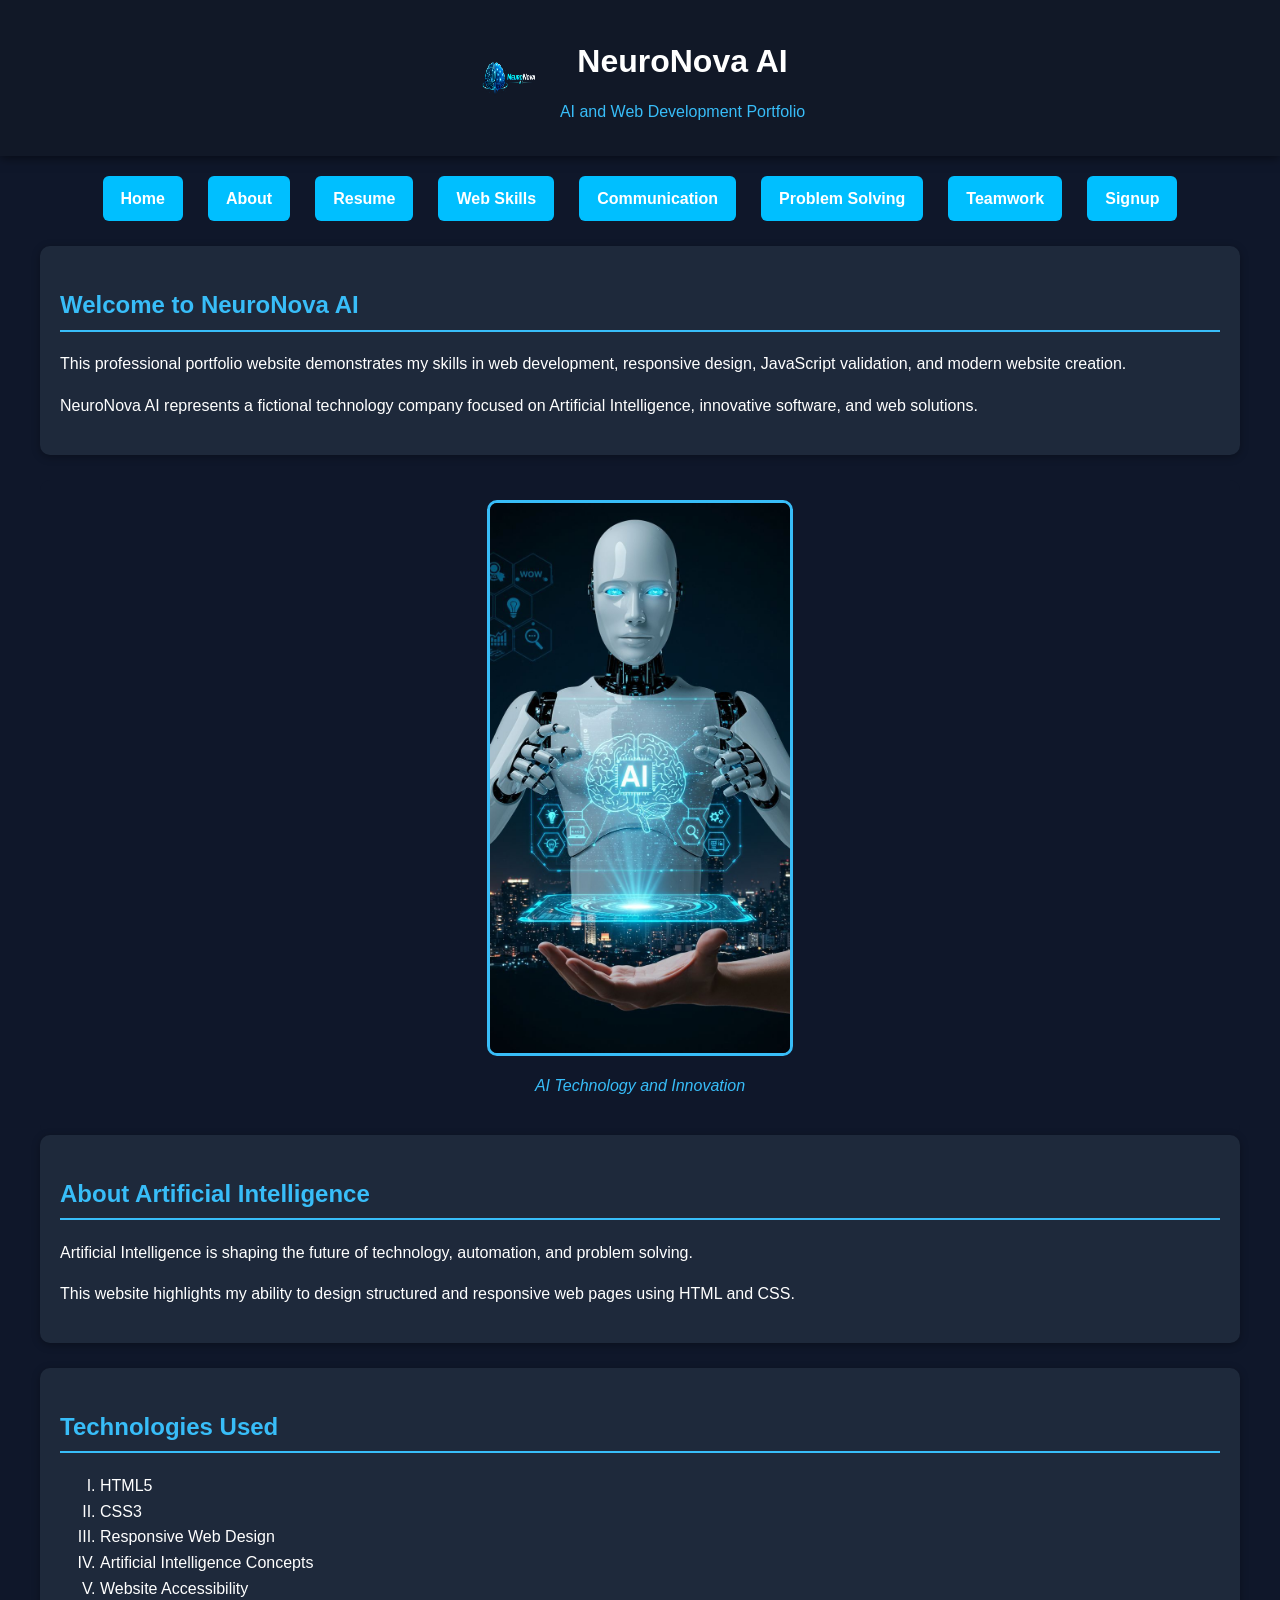
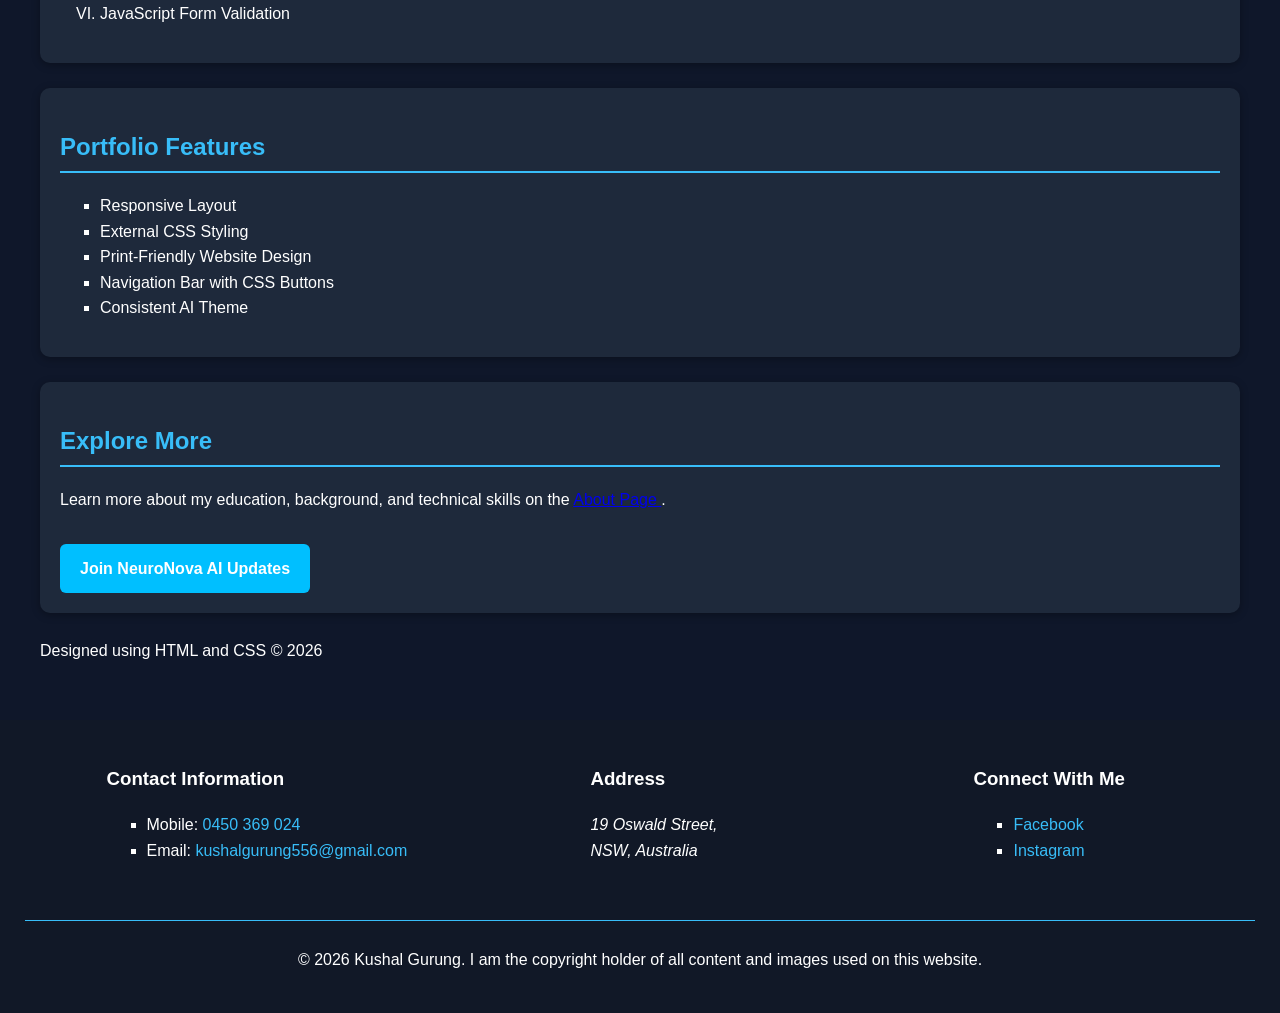
<file: index.html>
<!DOCTYPE html>
<html lang="en">

<head>


    <!-- Home Page -->
  

    <!-- Character Encoding -->
    <meta charset="UTF-8">

    <!-- Responsive Website -->
    <meta name="viewport" content="width=device-width, initial-scale=1.0">

    <!-- Website Title -->
    <title>NeuroNova AI | Home</title>

    <!-- Website Description -->
    <meta name="description"
        content="NeuroNova AI portfolio website developed by Kushal Gurung using HTML and CSS.">

    <!-- External CSS File -->
    <link rel="stylesheet" href="./css/styles.css">

    <!-- Website Logo / Favicon -->
    <link rel="icon" type="image/png" href="./img/logo.png">

</head>

<body>

    <!-- Header Section -->

    <header>

        <!-- Website Logo -->
        <div class="logo-container">

            <img src="./img/logo.png"
                alt="NeuroNova AI Logo"
                class="logo">

            <div class="header-text">

                <h1>NeuroNova AI</h1>

                <p class="tagline">
                    AI and Web Development Portfolio
                </p>

            </div>

        </div>

    </header>

    <!-- Navigation Menu -->

    <nav>

        <ul>

            <li>
                <a href="./index.html">Home</a>
            </li>

            <li>
                <a href="./kgurung_A4_about.html">About</a>
            </li>

            <li>
                <a href="./kgurung_A4_resume.html">Resume</a>
            </li>

            <li>
                <a href="./kgurung_A4_web_skills.html">Web Skills</a>
            </li>

            <li> 
                <a href="./communication.html"> Communication </a>
             </li> 
            <li> 
                <a href="./problem_solving.html"> Problem Solving </a> 
            </li> 
            <li> 
                <a href="./teamwork.html"> Teamwork </a> 
            </li>
            
            <li>
                <a href="./sign_up.html">
                    Signup
                </a>
            </li>



        </ul>

    </nav>

    <!-- Main Content -->

    <main>

        <!-- Welcome Section -->
        <section>

            <h2>Welcome to NeuroNova AI</h2>

                <p>

                    This professional portfolio website demonstrates
                    my skills in web development, responsive design,
                    JavaScript validation, and modern website creation.

                </p>

                <p>

                    NeuroNova AI represents a fictional technology company
                    focused on Artificial Intelligence, innovative software,
                    and web solutions.

                </p>



        </section>

        <!-- Image Section -->
        <div class="slide">

            <img src="./img/home_page_image.jpg"
                alt="Artificial Intelligence Technology"
                class="main-image">

            <p class="caption">
                AI Technology and Innovation
            </p>

        </div>

        <!-- AI Description Section -->
        <section>

            <h2>About Artificial Intelligence</h2>

            <p>
                Artificial Intelligence is shaping the future
                of technology, automation, and problem solving.
            </p>

            <p>
                This website highlights my ability to design
                structured and responsive web pages using HTML and CSS.
            </p>

        </section>

        <!-- Technologies Section -->
        <section>

            <h2>Technologies Used</h2>

            <ol>

                <li>HTML5</li>

                <li>CSS3</li>

                <li>Responsive Web Design</li>

                <li>Artificial Intelligence Concepts</li>

                <li>Website Accessibility</li>
               
                <li>JavaScript Form Validation</li>



            </ol>

        </section>

        <!-- Portfolio Features -->
        <section>

            <h2>Portfolio Features</h2>

            <ul>

                <li>Responsive Layout</li>

                <li>External CSS Styling</li>

                <li>Print-Friendly Website Design</li>

                <li>Navigation Bar with CSS Buttons</li>

                <li>Consistent AI Theme</li>

            </ul>

        </section>

        <!-- Internal Link Section -->
        <section>

            <h2>Explore More</h2>

            <p>
                Learn more about my education, background,
                and technical skills on the
                <a href="./kgurung_A4_about.html">
                    About Page
                </a>.
            </p>
           
            <a href="./sign_up.html"
                class="btn">

                Join NeuroNova AI Updates

            </a>



        </section>

        <!-- Copyright Notice -->
        <div>

            <p>
                Designed using HTML and CSS &copy; 2026
            </p>

        </div>

    </main>

    <!-- Footer Section  -->

    <footer>

        <!-- Contact Information -->
        <div class="footer-section">

            <h3>Contact Information</h3>

            <ul>

                <li>
                    Mobile:
                    <a href="tel:0450369024">
                        0450 369 024
                    </a>
                </li>

                <li>
                    Email:
                    <a href="mailto:kushalgurung556@gmail.com">
                        kushalgurung556@gmail.com
                    </a>
                </li>

            </ul>

        </div>

        <!-- Address Information -->
        <div class="footer-section">

            <h3>Address</h3>

            <address>

                19 Oswald Street,<br>
                NSW, Australia

            </address>

        </div>

        <!-- Social Media Links -->
        <div class="footer-section">

            <h3>Connect With Me</h3>

            <ul>

                <li>
                    <a href="https://www.facebook.com/"
                        target="_blank">
                        Facebook
                    </a>
                </li>

                <li>
                    <a href="https://www.instagram.com/"
                        target="_blank">
                        Instagram
                    </a>
                </li>

            </ul>

        </div>

        <!-- Copyright Statement -->
        <div class="copyright">

            <p>
                &copy; 2026 Kushal Gurung.
                I am the copyright holder of all content
                and images used on this website.
            </p>

        </div>

    </footer>

</body>

</html>
</file>
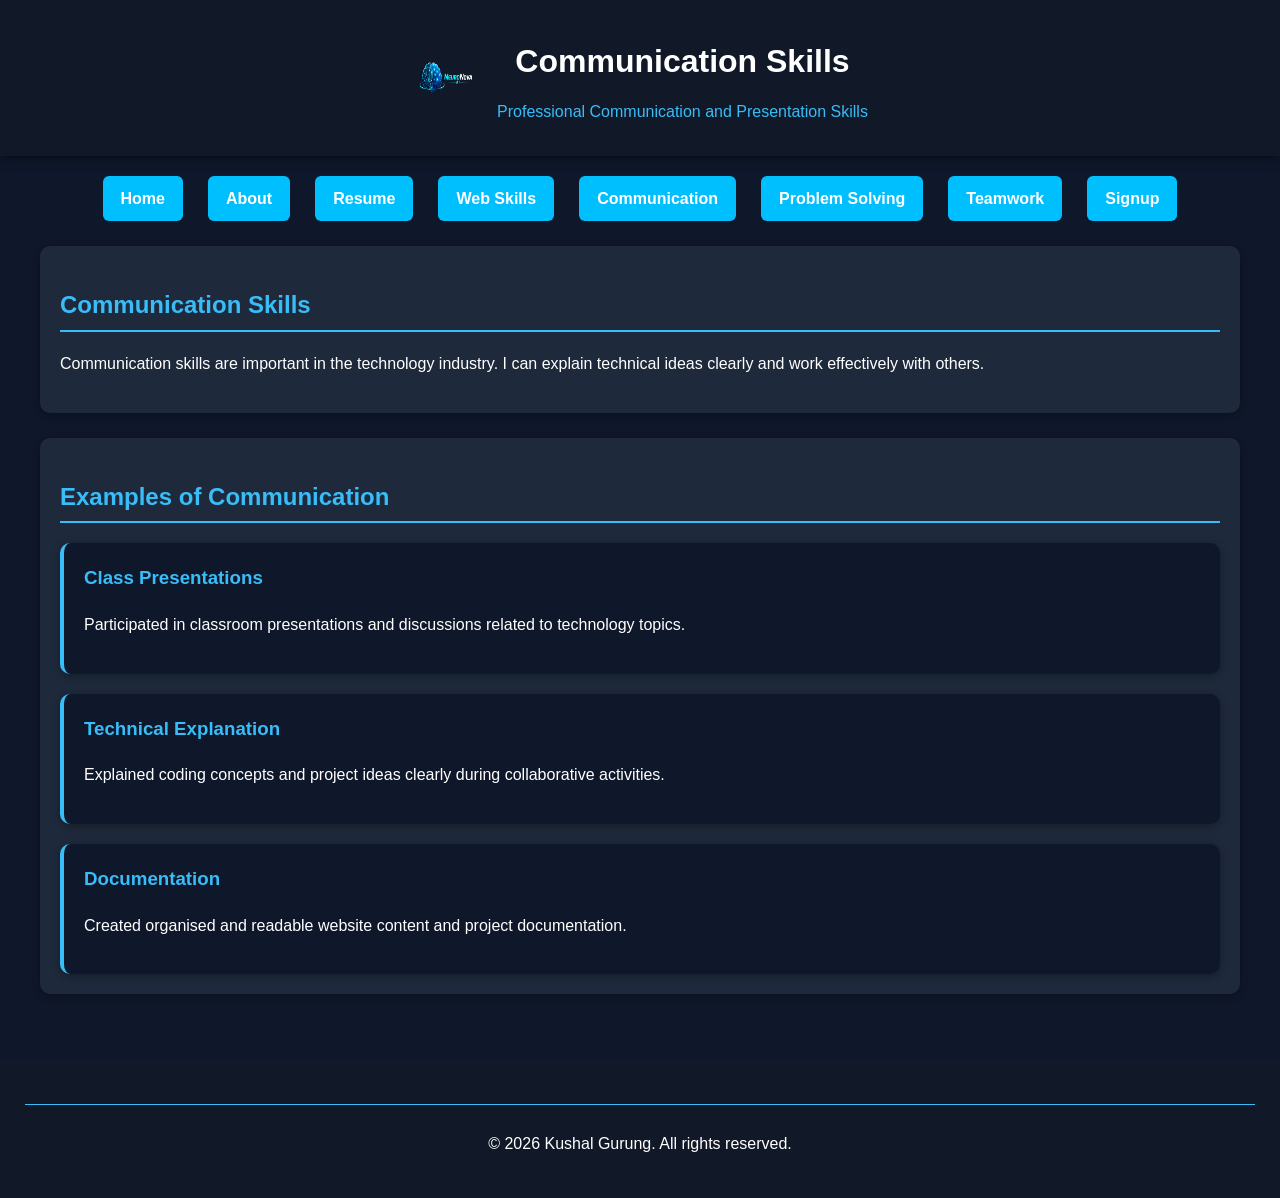
<file: communication.html>
<!DOCTYPE html>
<html lang="en">

<head>

    <!-- Communication Skills Page -->

    <meta charset="UTF-8">

    <meta name="viewport"
        content="width=device-width, initial-scale=1.0">

    <title>NeuroNova AI | Communication Skills</title>

    <meta name="description"
        content="Communication skills portfolio page.">

    <link rel="stylesheet"
        href="./css/styles.css">

    <link rel="icon"
        type="image/png"
        href="./img/logo.png">

</head>

<body>

    <!-- Header -->
    <header>

        <div class="logo-container">

            <img src="./img/logo.png"
                alt="NeuroNova AI Logo"
                class="logo">

            <div class="header-text">

                <h1>Communication Skills</h1>

                <p class="tagline">

                    Professional Communication
                    and Presentation Skills

                </p>

            </div>

        </div>

    </header>

    <!-- Navigation -->
    <nav>

        <ul>

            <li>
                <a href="./index.html">Home</a>
            </li>

            <li>
                <a href="./kgurung_A4_about.html">About</a>
            </li>

            <li>
                <a href="./kgurung_A4_resume.html">Resume</a>
            </li>

            <li>
                <a href="./kgurung_A4_web_skills.html">Web Skills</a>
            </li>

            <li> 
                <a href="./communication.html"> Communication </a>
             </li> 
            <li> 
                <a href="./problem_solving.html"> Problem Solving </a> 
            </li> 
            <li> 
                <a href="./teamwork.html"> Teamwork </a> 
            </li>
             <li>
                <a href="./sign_up.html">
                    Signup
                </a>
            </li>

        </ul>

   

    </nav>

    <!-- Main Content -->
    <main>

        <section>

            <h2>Communication Skills</h2>

            <p>

                Communication skills are important
                in the technology industry. I can
                explain technical ideas clearly
                and work effectively with others.

            </p>

        </section>

        <section>

            <h2>Examples of Communication</h2>

            <div class="skill-card">

                <h3>Class Presentations</h3>

                <p>

                    Participated in classroom
                    presentations and discussions
                    related to technology topics.

                </p>

            </div>

            <div class="skill-card">

                <h3>Technical Explanation</h3>

                <p>

                    Explained coding concepts and
                    project ideas clearly during
                    collaborative activities.

                </p>

            </div>

            <div class="skill-card">

                <h3>Documentation</h3>

                <p>

                    Created organised and readable
                    website content and project
                    documentation.

                </p>

            </div>

        </section>

    </main>

    <!-- Footer -->
    <footer>

        <div class="copyright">

            <p>

                &copy; 2026 Kushal Gurung.
                All rights reserved.

            </p>

        </div>

    </footer>

</body>

</html>
</file>
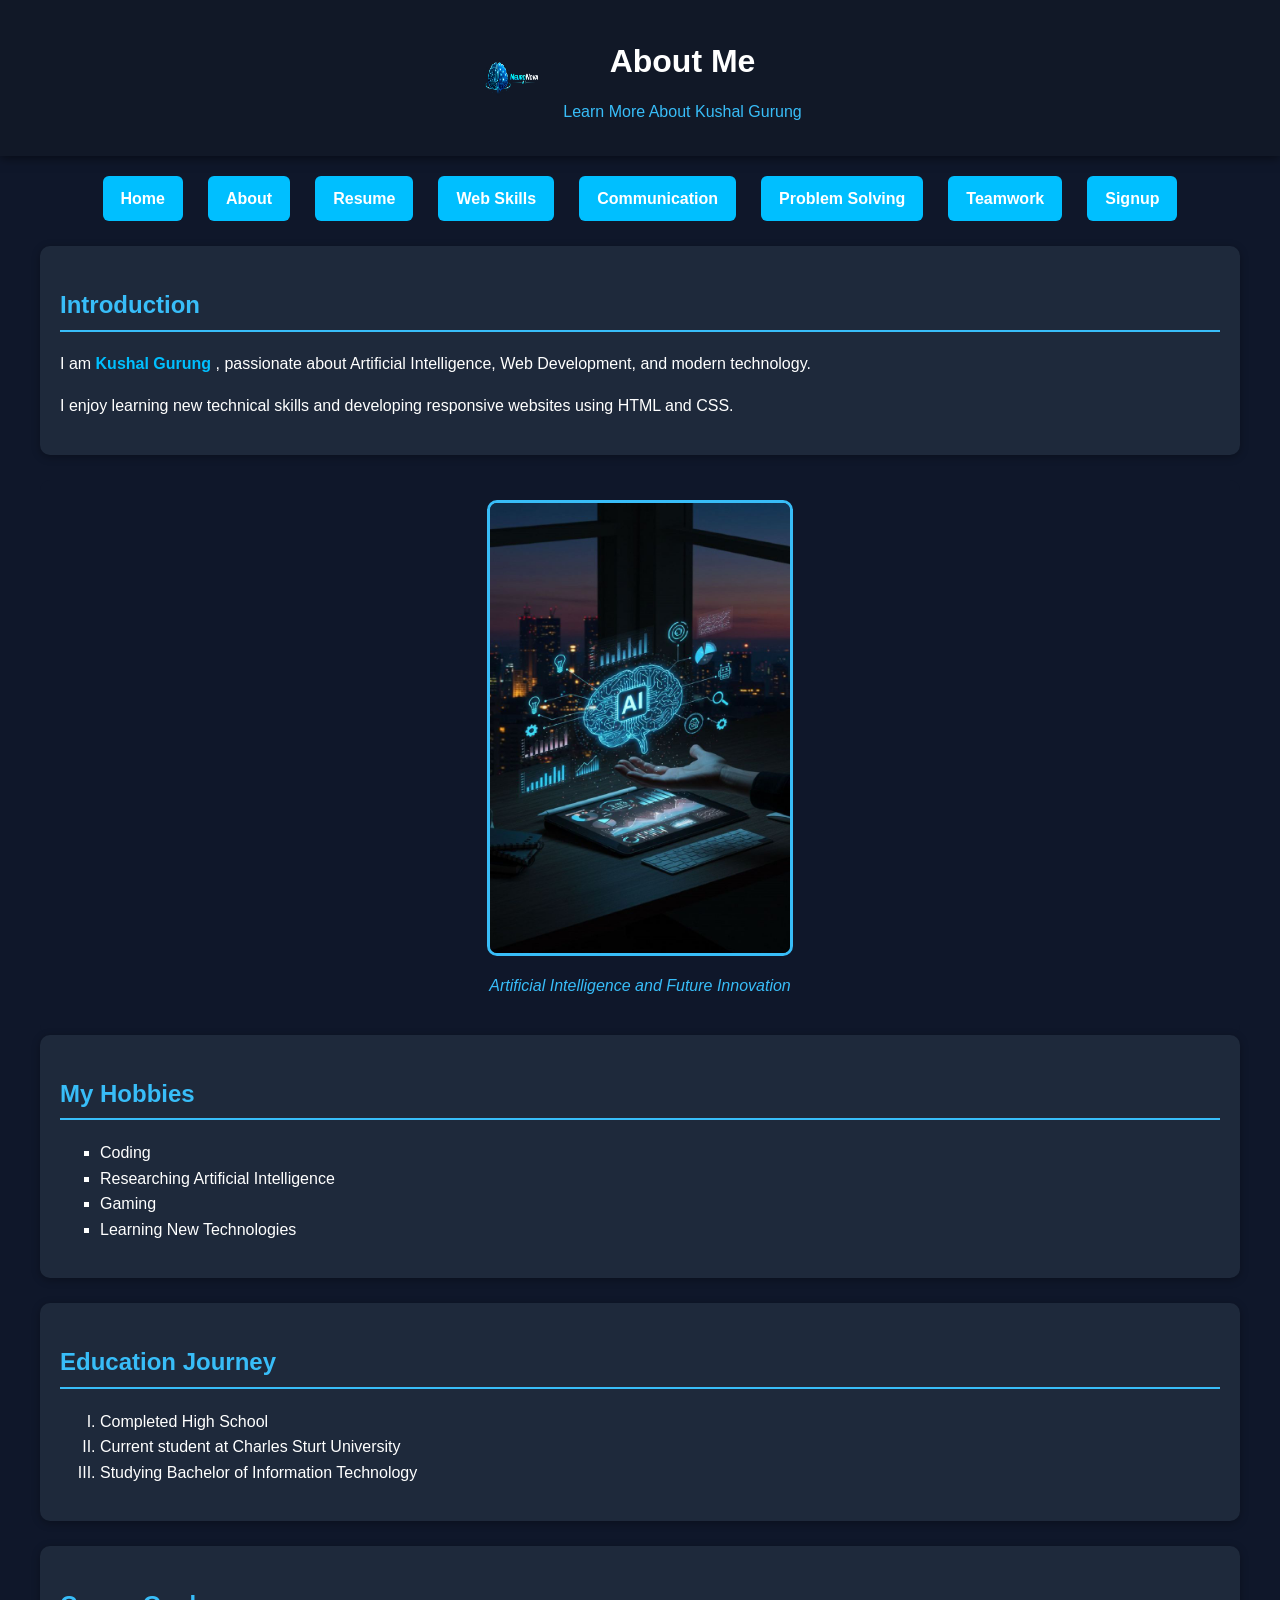
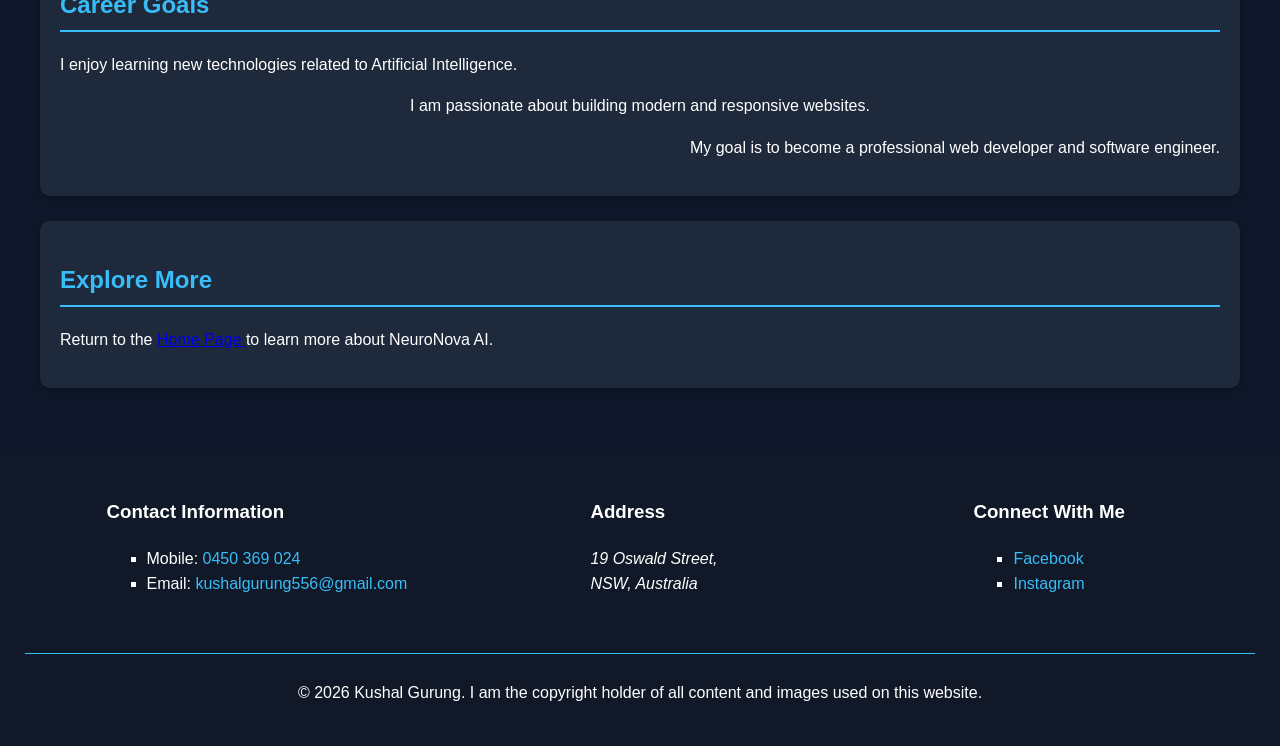
<file: kgurung_A4_about.html>
<!DOCTYPE html>
<html lang="en">

<head>

    <!-- About Page -->

    <!-- Character Encoding -->
    <meta charset="UTF-8">

    <!-- Responsive Website -->
    <meta name="viewport"
        content="width=device-width, initial-scale=1.0">

    <!-- Page Title -->
    <title>NeuroNova AI | About Me</title>

    <!-- Website Description -->
    <meta name="description"
        content="About page of Kushal Gurung portfolio website.">

    <!-- External CSS File -->
    <link rel="stylesheet" href="./css/styles.css">

    <!-- Website Logo -->
    <link rel="icon"
        type="image/png"
        href="./img/logo.png">

</head>

<body>

    <!-- Header Section -->

    <header>

        <!-- Website Logo -->
        <div class="logo-container">

            <img src="./img/logo.png"
                alt="NeuroNova AI Logo"
                class="logo">

            <div class="header-text">

                <h1>About Me</h1>

                <p class="tagline">
                    Learn More About Kushal Gurung
                </p>

            </div>

        </div>

    </header>

    <!-- Navigation Menu -->

    <nav>

        <ul>

            <li>
                <a href="./index.html">Home</a>
            </li>

            <li>
                <a href="./kgurung_A4_about.html">About</a>
            </li>

            <li>
                <a href="./kgurung_A4_resume.html">Resume</a>
            </li>

            <li>
                <a href="./kgurung_A4_web_skills.html">Web Skills</a>
            </li>

            <li> 
                <a href="./communication.html"> Communication </a>
             </li> 
            <li> 
                <a href="./problem_solving.html"> Problem Solving </a> 
            </li> 
            <li> 
                <a href="./teamwork.html"> Teamwork </a> 
            </li>
             <li>
                <a href="./sign_up.html">
                    Signup
                </a>
            </li>

        </ul>

    </nav>

    <!-- Main Content -->

    <main>

        <!-- Introduction Section -->
        <section>

            <h2>Introduction</h2>

            <p>
                I am
                <span class="highlight">
                    Kushal Gurung
                </span>,
                passionate about Artificial Intelligence,
                Web Development, and modern technology.
            </p>

            <p>
                I enjoy learning new technical skills
                and developing responsive websites
                using HTML and CSS.
            </p>

        </section>

        <!-- Image Section -->
        <div class="slide">

            <img src="./img/about_page_image.jpg"
                alt="Artificial Intelligence"
                class="main-image">

            <p class="caption">
                Artificial Intelligence and Future Innovation
            </p>

        </div>

        <!-- Hobbies Section -->
        <section>

            <h2>My Hobbies</h2>

            <ul>

                <li>Coding</li>

                <li>Researching Artificial Intelligence</li>

                <li>Gaming</li>

                <li>Learning New Technologies</li>

            </ul>

        </section>

        <!-- Education Section -->
        <section>

            <h2>Education Journey</h2>

            <ol>

                <li>
                    Completed High School
                </li>

                <li>
                    Current student at
                    Charles Sturt University
                </li>

                <li>
                    Studying Bachelor of Information Technology
                </li>

            </ol>

        </section>

        <!-- Personal Goals -->
        <section>

            <h2>Career Goals</h2>

            <p class="left">

                I enjoy learning new technologies
                related to Artificial Intelligence.

            </p>

            <p class="center">

                I am passionate about building
                modern and responsive websites.

            </p>

            <p class="right">

                My goal is to become a professional
                web developer and software engineer.

            </p>

        </section>

        <!-- Internal Navigation -->
        <section>

            <h2>Explore More</h2>

            <p>

                Return to the
                <a href="./index.html">
                    Home Page
                </a>

                to learn more about NeuroNova AI.

            </p>

        </section>

    </main>

    <!-- Footer Section -->

    <footer>

        <!-- Contact Information -->
        <div class="footer-section">

            <h3>Contact Information</h3>

            <ul>

                <li>

                    Mobile:
                    <a href="tel:0450369024">
                        0450 369 024
                    </a>

                </li>

                <li>

                    Email:
                    <a href="mailto:kushalgurung556@gmail.com">
                        kushalgurung556@gmail.com
                    </a>

                </li>

            </ul>

        </div>

        <!-- Address Section -->
        <div class="footer-section">

            <h3>Address</h3>

            <address>

                19 Oswald Street,<br>
                NSW, Australia

            </address>

        </div>

        <!-- Social Media -->
        <div class="footer-section">

            <h3>Connect With Me</h3>

            <ul>

                <li>

                    <a href="https://www.facebook.com/"
                        target="_blank">

                        Facebook

                    </a>

                </li>

                <li>

                    <a href="https://www.instagram.com/"
                        target="_blank">

                        Instagram

                    </a>

                </li>

            </ul>

        </div>

        <!-- Copyright Notice -->
        <div class="copyright">

            <p>

                &copy; 2026 Kushal Gurung.
                I am the copyright holder
                of all content and images
                used on this website.

            </p>

        </div>

    </footer>

</body>

</html>
</file>
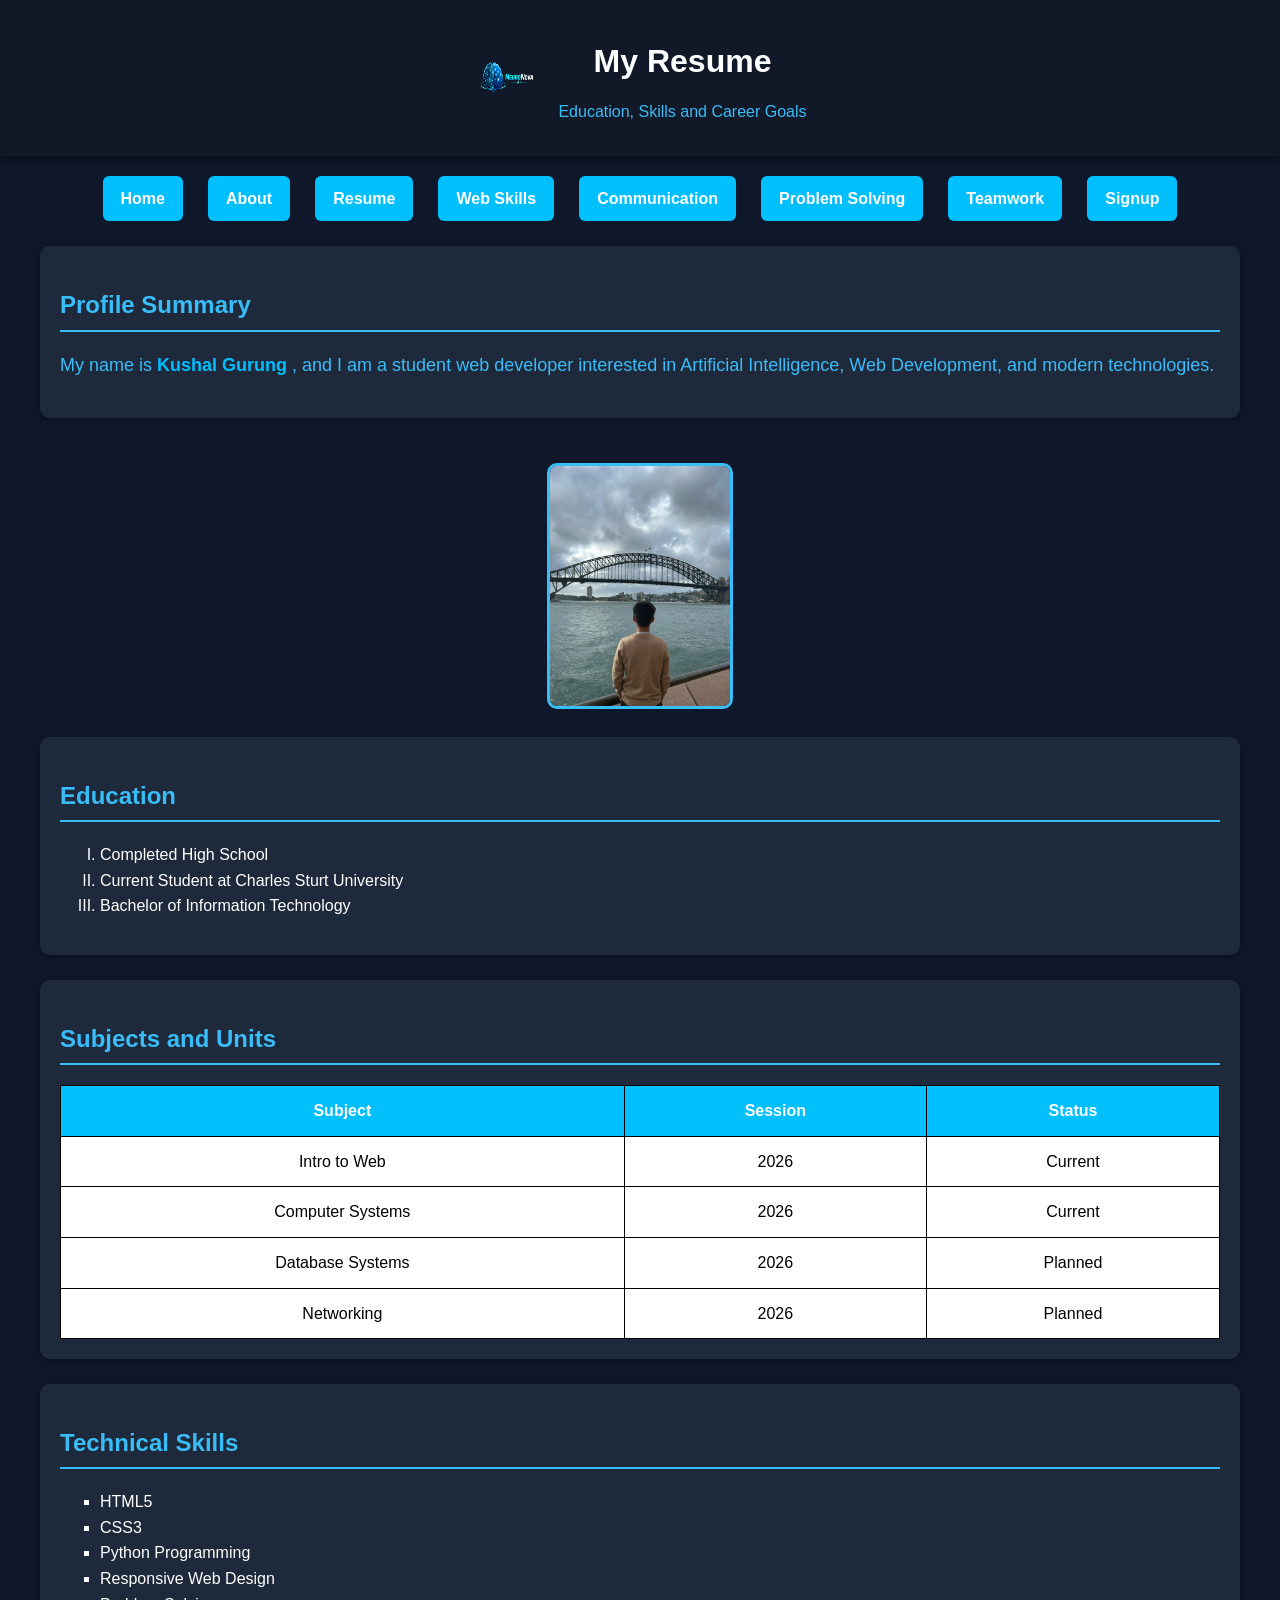
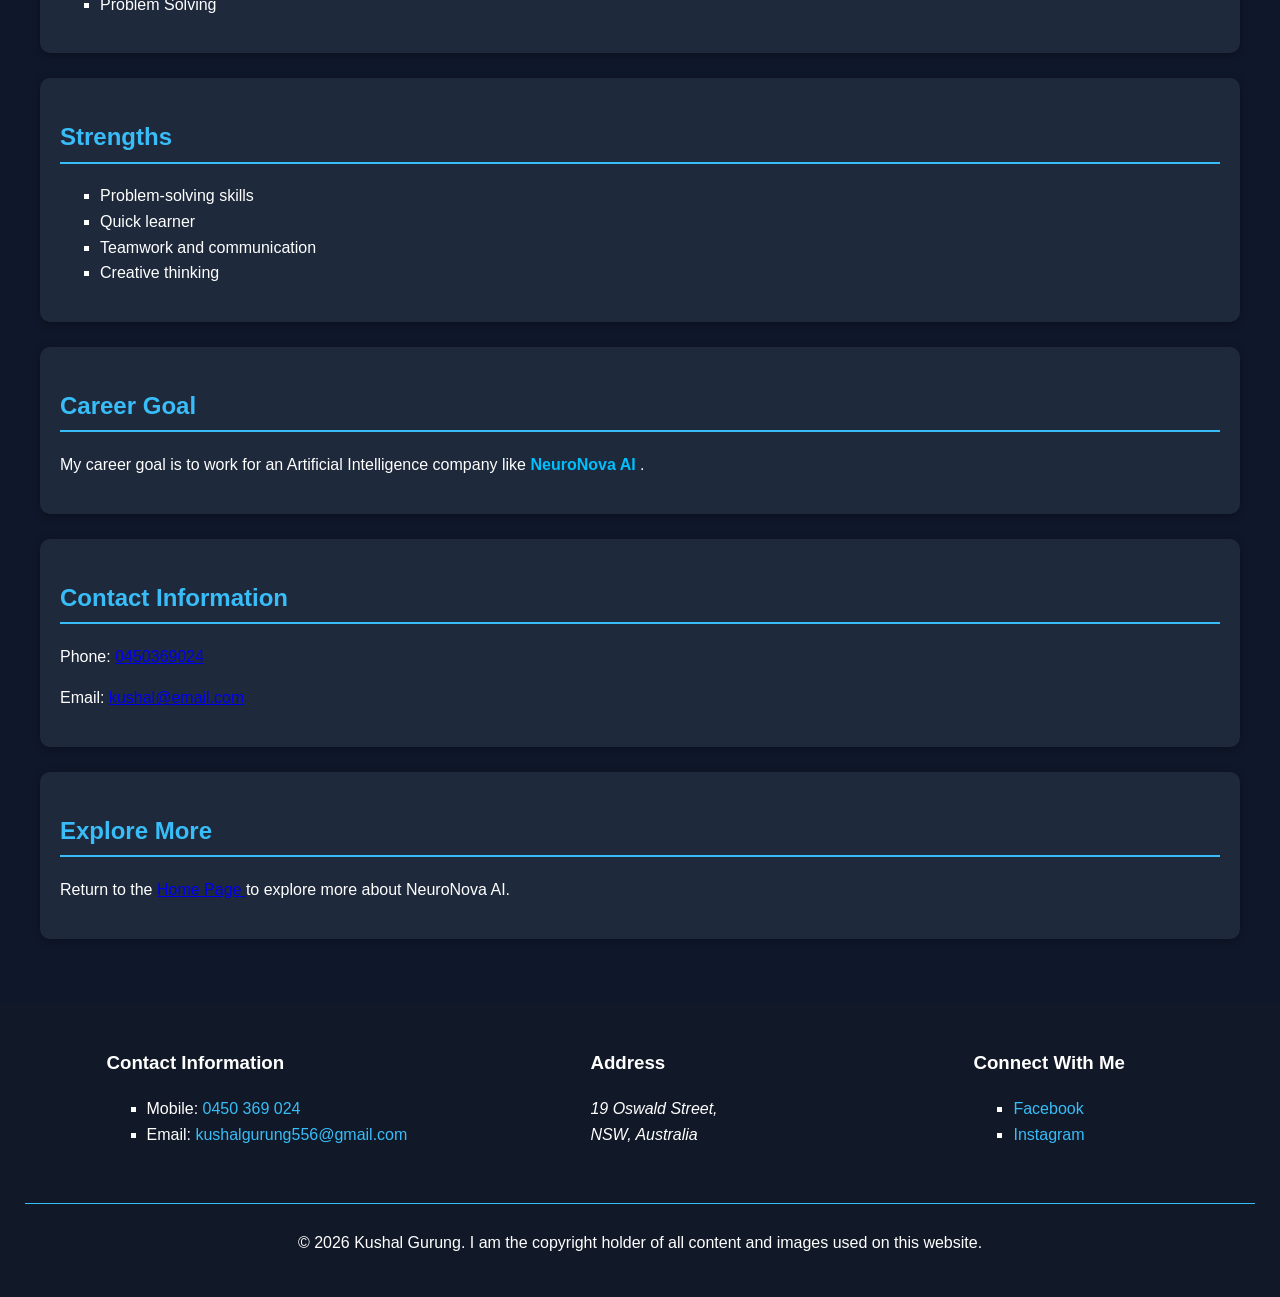
<file: kgurung_A4_resume.html>
<!DOCTYPE html>
<html lang="en">

<head>

    <!-- Resume Page -->

    <!-- Character Encoding -->
    <meta charset="UTF-8">

    <!-- Responsive Website -->
    <meta name="viewport"
        content="width=device-width, initial-scale=1.0">

    <!-- Page Title -->
    <title>NeuroNova AI | Resume</title>

    <!-- Website Description -->
    <meta name="description"
        content="Resume page of Kushal Gurung portfolio website.">

    <!-- External CSS File -->
    <link rel="stylesheet" href="./css/styles.css">

    <!-- Website Logo / Favicon -->
    <link rel="icon"
        type="image/png"
        href="./img/logo.png">

</head>

<body>

    <!-- Header section  -->
    <header>

        <!-- Website Logo -->
        <div class="logo-container">

            <img src="./img/logo.png"
                alt="NeuroNova AI Logo"
                class="logo">

            <div class="header-text">

                <h1>My Resume</h1>

                <p class="tagline">
                    Education, Skills and Career Goals
                </p>

            </div>

        </div>

    </header>

    <!-- Navigation Manu  -->

    <nav>

        <ul>

            <li>
                <a href="./index.html">Home</a>
            </li>

            <li>
                <a href="./kgurung_A4_about.html">About</a>
            </li>

            <li>
                <a href="./kgurung_A4_resume.html">Resume</a>
            </li>

            <li>
                <a href="./kgurung_A4_web_skills.html">Web Skills</a>
            </li>
            <li> 
                <a href="./communication.html"> Communication </a>
             </li> 
            <li> 
                <a href="./problem_solving.html"> Problem Solving </a> 
            </li> 
            <li> 
                <a href="./teamwork.html"> Teamwork </a> 
            </li>
             <li>
                <a href="./sign_up.html">
                    Signup
                </a>
            </li>
        </ul>

    </nav>

<!-- Main Content  -->

    <main>

        <!-- Introduction Section -->
        <section>

            <h2>Profile Summary</h2>

            <p id="mainpara">

                My name is
                <span class="highlight">
                    Kushal Gurung
                </span>,

                and I am a student web developer interested in
                Artificial Intelligence, Web Development,
                and modern technologies.

            </p>

        </section>

        <!-- Profile Image -->
        <div class="slide">

            <img src="./img/profile_image.jpeg"
                alt="Profile Photo"
                class="profile-image">

        </div>

        <!-- Education Section -->
        <section>

            <h2>Education</h2>

            <ol>

                <li>
                    Completed High School
                </li>

                <li>
                    Current Student at
                    Charles Sturt University
                </li>

                <li>
                    Bachelor of Information Technology
                </li>

            </ol>

        </section>

        <!-- Required Table Section -->
        <section>

            <h2>Subjects and Units</h2>

            <table>

                <tr>

                    <th>Subject</th>

                    <th>Session</th>

                    <th>Status</th>

                </tr>

                <tr>

                    <td>Intro to Web</td>

                    <td>2026</td>

                    <td>Current</td>

                </tr>

                <tr>

                    <td>Computer Systems</td>

                    <td>2026</td>

                    <td>Current</td>

                </tr>

                <tr>

                    <td>Database Systems</td>

                    <td>2026</td>

                    <td>Planned</td>

                </tr>

                <tr>

                    <td>Networking</td>

                    <td>2026</td>

                    <td>Planned</td>

                </tr>

            </table>

        </section>

        <!-- Technical Skills -->
        <section>

            <h2>Technical Skills</h2>

            <ul>

                <li>HTML5</li>

                <li>CSS3</li>

                <li>Python Programming</li>

                <li>Responsive Web Design</li>

                <li>Problem Solving</li>

            </ul>

        </section>

        <!-- Strengths Section -->
        <section>

            <h2>Strengths</h2>

            <ul>

                <li>Problem-solving skills</li>

                <li>Quick learner</li>

                <li>Teamwork and communication</li>

                <li>Creative thinking</li>

            </ul>

        </section>

        <!-- Career Goal -->
        <section>

            <h2>Career Goal</h2>

            <p class="left">

                My career goal is to work for an
                Artificial Intelligence company like

                <span class="highlight">
                    NeuroNova AI
                </span>.

            </p>

        </section>

        <!-- Contact Information -->
        <section class="contact">

            <h2>Contact Information</h2>

            <p>

                Phone:
                <a href="tel:0450369024">
                    0450369024
                </a>

            </p>

            <p>

                Email:
                <a href="mailto:kushal@email.com">
                    kushal@email.com
                </a>

            </p>

        </section>

        <!-- Internal Navigation -->
        <section>

            <h2>Explore More</h2>

            <p>

                Return to the
                <a href="./index.html">
                    Home Page
                </a>

                to explore more about NeuroNova AI.

            </p>

        </section>

    </main>

   <!-- Footer Section -->

    <footer>

        <!-- Contact Information -->
        <div class="footer-section">

            <h3>Contact Information</h3>

            <ul>

                <li>

                    Mobile:
                    <a href="tel:0450369024">
                        0450 369 024
                    </a>

                </li>

                <li>

                    Email:
                    <a href="mailto:kushalgurung556@gmail.com">
                        kushalgurung556@gmail.com
                    </a>

                </li>

            </ul>

        </div>

        <!-- Address Section -->
        <div class="footer-section">

            <h3>Address</h3>

            <address>

                19 Oswald Street,<br>
                NSW, Australia

            </address>

        </div>

        <!-- Social Media -->
        <div class="footer-section">

            <h3>Connect With Me</h3>

            <ul>

                <li>

                    <a href="https://www.facebook.com/"
                        target="_blank">

                        Facebook

                    </a>

                </li>

                <li>

                    <a href="https://www.instagram.com/"
                        target="_blank">

                        Instagram

                    </a>

                </li>

            </ul>

        </div>

        <!-- Copyright Notice -->
        <div class="copyright">

            <p>

                &copy; 2026 Kushal Gurung.
                I am the copyright holder
                of all content and images
                used on this website.

            </p>

        </div>

    </footer>

</body>

</html>
</file>
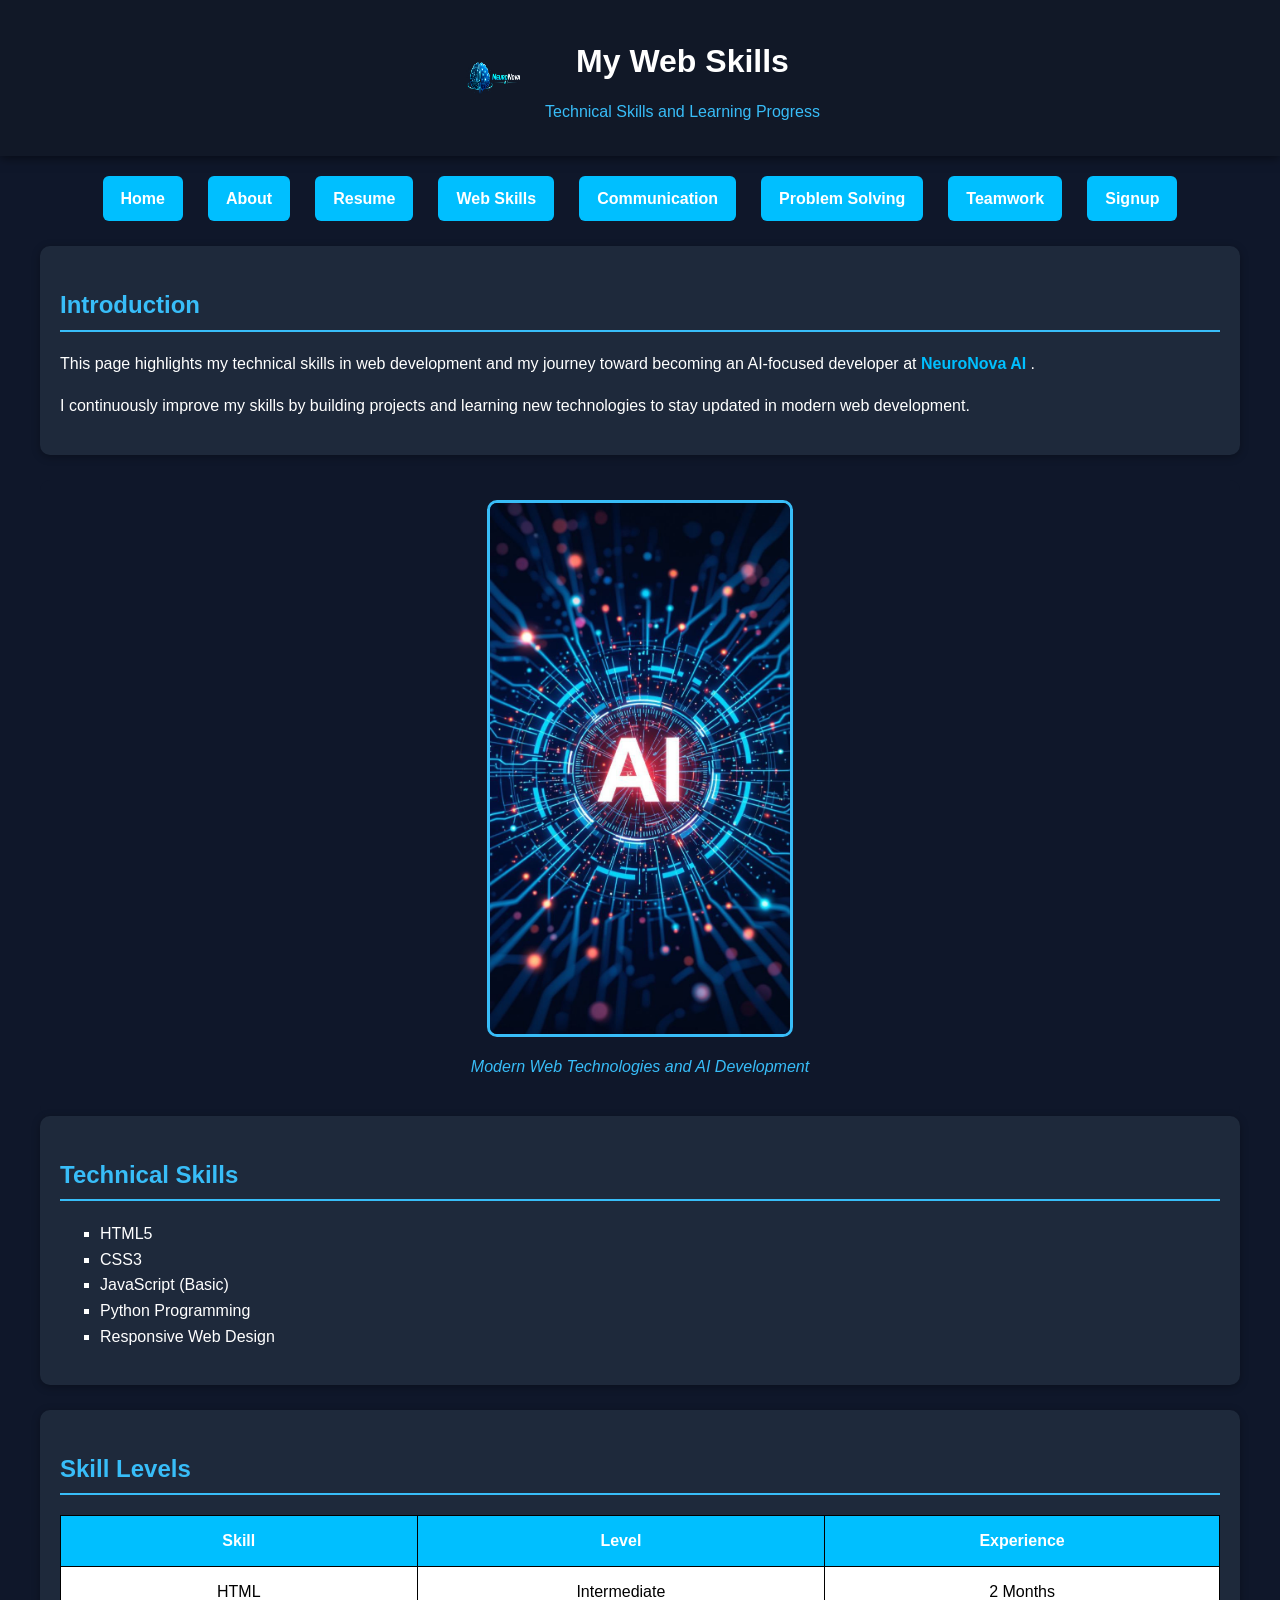
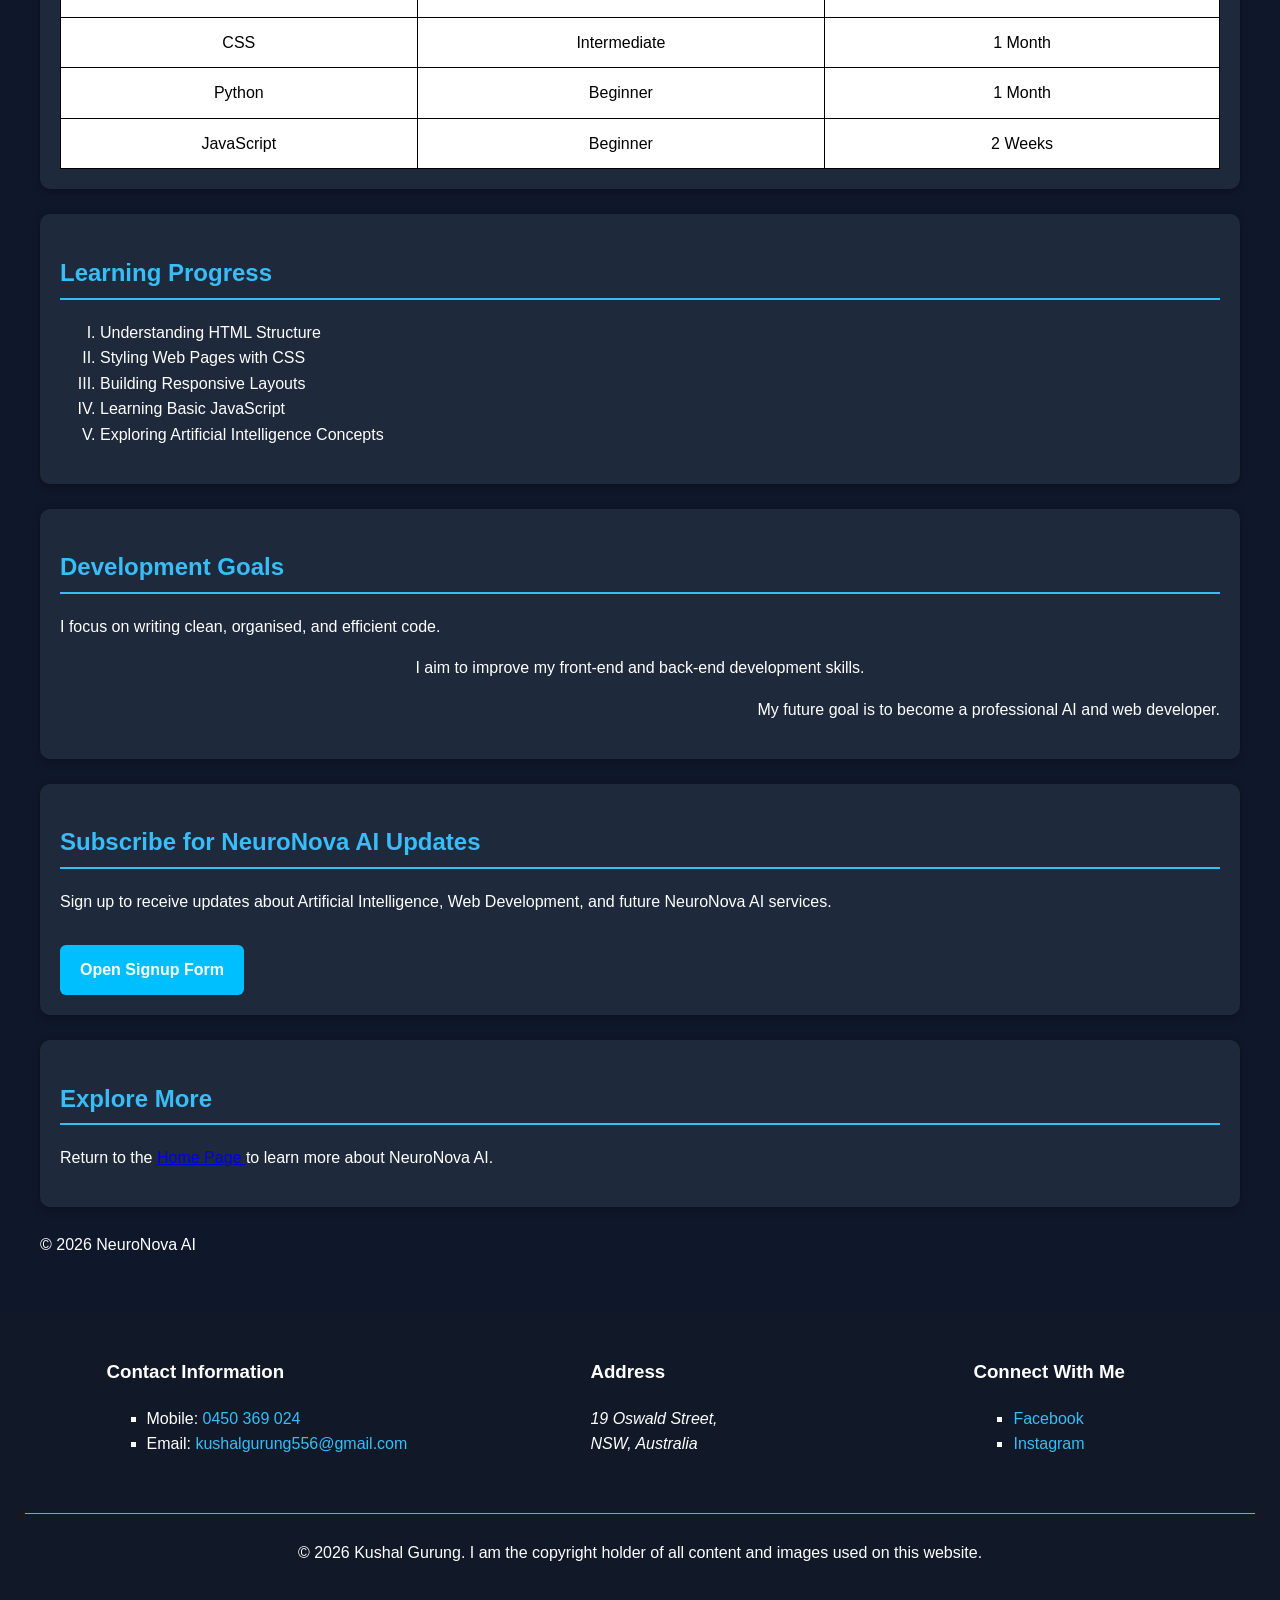
<file: kgurung_A4_web_skills.html>
<!DOCTYPE html>
<html lang="en">

<head>

   <!-- Web Skills Page -->

    <!-- Character Encoding -->
    <meta charset="UTF-8">

    <!-- Responsive Website -->
    <meta name="viewport"
        content="width=device-width, initial-scale=1.0">

    <!-- Page Title -->
    <title>NeuroNova AI | Web Skills</title>

    <!-- Website Description -->
    <meta name="description"
        content="Web skills page of Kushal Gurung portfolio website.">

    <!-- External CSS File -->
    <link rel="stylesheet" href="./css/styles.css">

    <!-- Website Logo / Favicon -->
    <link rel="icon"
        type="image/png"
        href="./img/logo.png">

</head>

<body>

    <!-- Header Section -->


    <header>

        <!-- Website Logo -->
        <div class="logo-container">

            <img src="./img/logo.png"
                alt="NeuroNova AI Logo"
                class="logo">

            <div class="header-text">

                <h1>My Web Skills</h1>

                <p class="tagline">
                    Technical Skills and Learning Progress
                </p>

            </div>

        </div>

    </header>

<!-- Navigation Menu -->

    <nav>

        <ul>

            <li>
                <a href="./index.html">Home</a>
            </li>

            <li>
                <a href="./kgurung_A4_about.html">About</a>
            </li>

            <li>
                <a href="./kgurung_A4_resume.html">Resume</a>
            </li>

            <li>
                <a href="./kgurung_A4_web_skills.html">Web Skills</a>
            </li>

            <li> 
                <a href="./communication.html"> Communication </a>
             </li> 
            <li> 
                <a href="./problem_solving.html"> Problem Solving </a> 
            </li> 
            <li> 
                <a href="./teamwork.html"> Teamwork </a> 
            </li>
             <li>
                <a href="./sign_up.html">
                    Signup
                </a>
            </li>
        </ul>
        

    </nav>

 <!-- Main Content -->

    <main>

        <!-- Introduction Section -->
        <section>

            <h2>Introduction</h2>

            <p>

                This page highlights my technical skills
                in web development and my journey toward
                becoming an AI-focused developer at

                <span class="highlight">
                    NeuroNova AI
                </span>.

            </p>

            <p>

                I continuously improve my skills
                by building projects and learning
                new technologies to stay updated
                in modern web development.

            </p>

        </section>

        <!-- Image Section -->
        <div class="slide">

            <img src="./img/web_skills_page_image.jpg"
                alt="Modern Web Development"
                class="main-image">

            <p class="caption">

                Modern Web Technologies and AI Development

            </p>

        </div>

        <!-- Technical Skills -->
        <section>

            <h2>Technical Skills</h2>

            <ul>

                <li>HTML5</li>

                <li>CSS3</li>

                <li>JavaScript (Basic)</li>

                <li>Python Programming</li>

                <li>Responsive Web Design</li>

            </ul>

        </section>

        <!-- Skills Table -->
        <section>

            <h2>Skill Levels</h2>

            <table>

                <tr>

                    <th>Skill</th>

                    <th>Level</th>

                    <th>Experience</th>

                </tr>

                <tr>

                    <td>HTML</td>

                    <td>Intermediate</td>

                    <td>2 Months</td>

                </tr>

                <tr>

                    <td>CSS</td>

                    <td>Intermediate</td>

                    <td>1 Month</td>

                </tr>

                <tr>

                    <td>Python</td>

                    <td>Beginner</td>

                    <td>1 Month</td>

                </tr>

                <tr>

                    <td>JavaScript</td>

                    <td>Beginner</td>

                    <td>2 Weeks</td>

                </tr>

            </table>

        </section>

        <!-- Learning Progress -->
        <section>

            <h2>Learning Progress</h2>

            <ol>

                <li>
                    Understanding HTML Structure
                </li>

                <li>
                    Styling Web Pages with CSS
                </li>

                <li>
                    Building Responsive Layouts
                </li>

                <li>
                    Learning Basic JavaScript
                </li>

                <li>
                    Exploring Artificial Intelligence Concepts
                </li>

            </ol>

        </section>

        <!-- Personal Development -->
        <section>

            <h2>Development Goals</h2>

            <p class="left">

                I focus on writing clean,
                organised, and efficient code.

            </p>

            <p class="center">

                I aim to improve my front-end
                and back-end development skills.

            </p>

            <p class="right">

                My future goal is to become
                a professional AI and web developer.

            </p>

        </section>
      
<!-- Signup Section -->

<section>

   
    <h2>

        Subscribe for NeuroNova AI Updates

    </h2>

    <p>

        Sign up to receive updates about
        Artificial Intelligence,
        Web Development,
        and future NeuroNova AI services.

    </p>



    <!-- Open Signup Form in New Tab -->

    <a href="./sign_up.html"
        target="_blank"
        class="btn">

        Open Signup Form

    </a>

</section>



        <!-- Internal Navigation -->
        <section>

            <h2>Explore More</h2>

            <p>

                Return to the
                <a href="./index.html">
                    Home Page
                </a>

                to learn more about NeuroNova AI.

            </p>

        </section>

        <!-- Copyright Notice -->
        <div>

            <p>

                &copy; 2026 NeuroNova AI

            </p>

        </div>

    </main>

   <!-- Footer section -->

    <footer>

        <!-- Contact Information -->
        <div class="footer-section">

            <h3>Contact Information</h3>

            <ul>

                <li>

                    Mobile:
                    <a href="tel:0450369024">
                        0450 369 024
                    </a>

                </li>

                <li>

                    Email:
                    <a href="mailto:kushalgurung556@gmail.com">
                        kushalgurung556@gmail.com
                    </a>

                </li>

            </ul>

        </div>

        <!-- Address Section -->
        <div class="footer-section">

            <h3>Address</h3>

            <address>

                19 Oswald Street,<br>
                NSW, Australia

            </address>

        </div>

        <!-- Social Media -->
        <div class="footer-section">

            <h3>Connect With Me</h3>

            <ul>

                <li>

                    <a href="https://www.facebook.com/"
                        target="_blank">

                        Facebook

                    </a>

                </li>

                <li>

                    <a href="https://www.instagram.com/"
                        target="_blank">

                        Instagram

                    </a>

                </li>

            </ul>

        </div>

        <!-- Copyright Notice -->
        <div class="copyright">

            <p>

                &copy; 2026 Kushal Gurung.
                I am the copyright holder
                of all content and images
                used on this website.

            </p>

        </div>

    </footer>

</body>

</html>
</file>
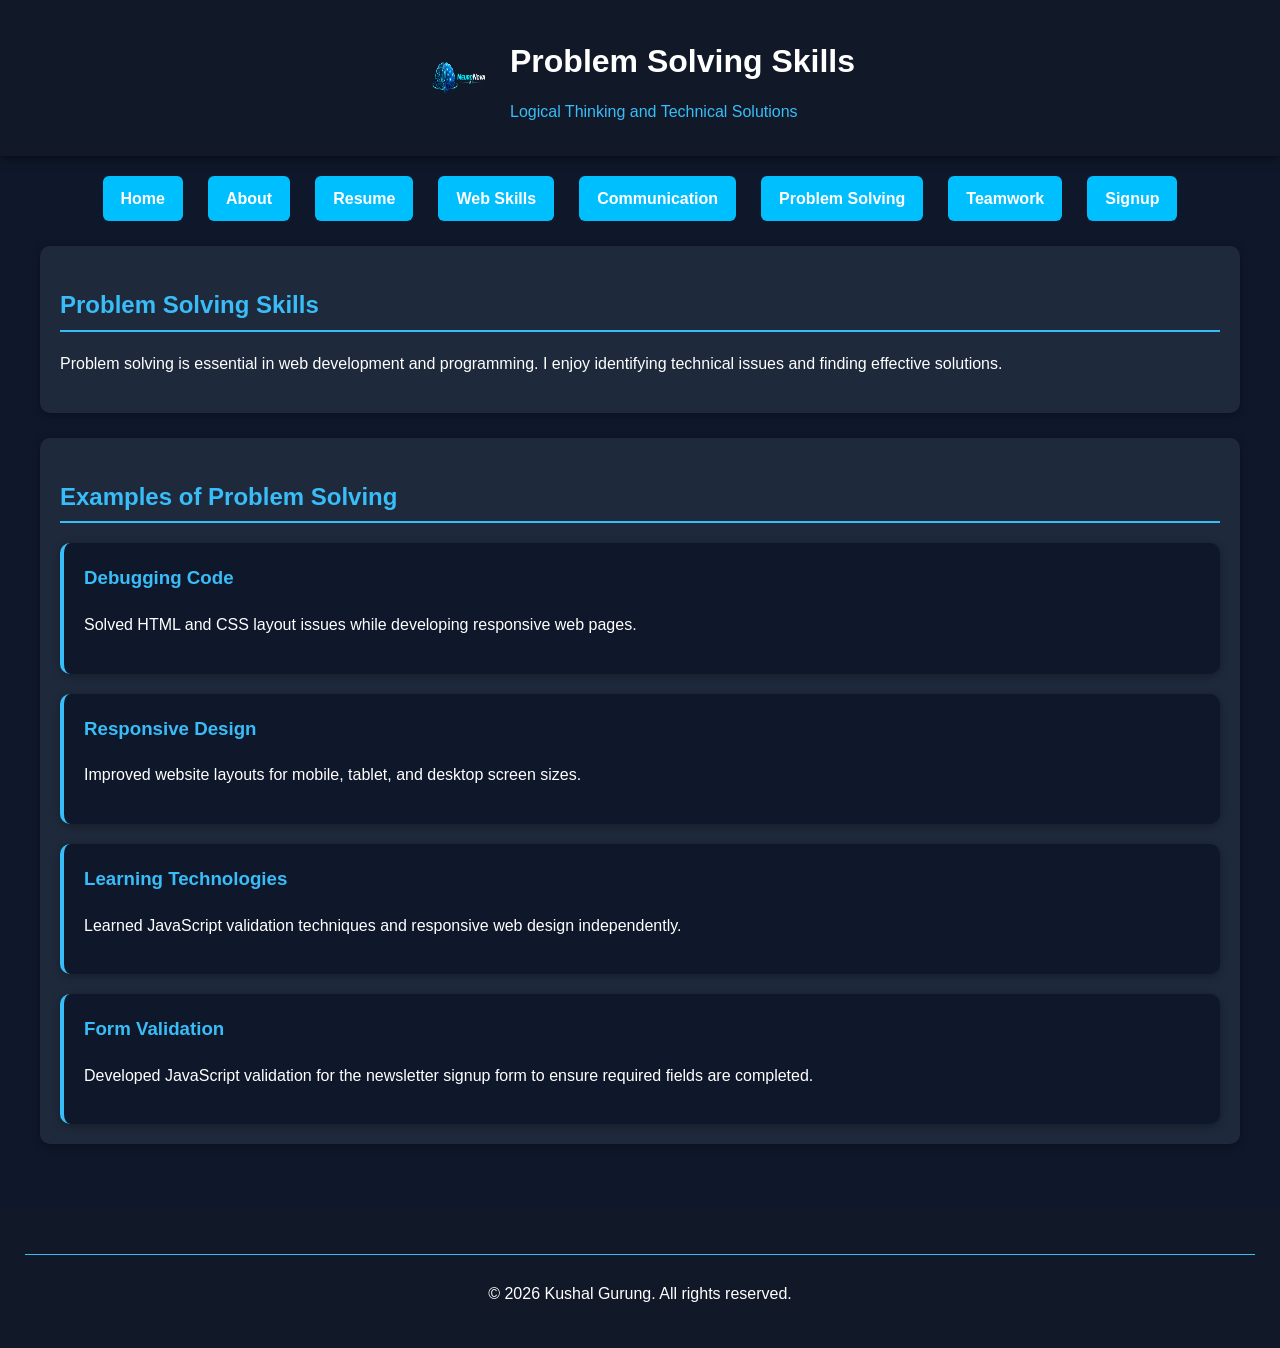
<file: problem_solving.html>
<!DOCTYPE html>
<html lang="en">

<head>

    <!-- Problem Solving Page -->

    <meta charset="UTF-8">

    <meta name="viewport"
        content="width=device-width, initial-scale=1.0">

    <title>NeuroNova AI | Problem Solving</title>

    <meta name="description"
        content="Problem solving skills portfolio page.">

    <link rel="stylesheet"
        href="./css/styles.css">

    <link rel="icon"
        type="image/png"
        href="./img/logo.png">

</head>

<body>

    <!-- Header -->
    <header>

        <div class="logo-container">

            <img src="./img/logo.png"
                alt="NeuroNova AI Logo"
                class="logo">

            <div class="header-text">

                <h1>Problem Solving Skills</h1>

                <p class="tagline">

                    Logical Thinking and
                    Technical Solutions

                </p>

            </div>

        </div>

    </header>

    <!-- Navigation -->
    <nav>

        <ul>

            <li>
                <a href="./index.html">Home</a>
            </li>

            <li>
                <a href="./kgurung_A4_about.html">About</a>
            </li>

            <li>
                <a href="./kgurung_A4_resume.html">Resume</a>
            </li>

            <li>
                <a href="./kgurung_A4_web_skills.html">Web Skills</a>
            </li>

            <li> 
                <a href="./communication.html"> Communication </a>
             </li> 
            <li> 
                <a href="./problem_solving.html"> Problem Solving </a> 
            </li> 
            <li> 
                <a href="./teamwork.html"> Teamwork </a> 
            </li>
             <li>
                <a href="./sign_up.html">
                    Signup
                </a>
            </li>

        </ul>

    </nav>
    <!-- Main Content -->
    <main>

        <section>

            <h2>Problem Solving Skills</h2>

            <p>

                Problem solving is essential
                in web development and programming.
                I enjoy identifying technical issues
                and finding effective solutions.

            </p>

        </section>

        <section>

            <h2>Examples of Problem Solving</h2>

            <div class="skill-card">

                <h3>Debugging Code</h3>

                <p>

                    Solved HTML and CSS layout
                    issues while developing
                    responsive web pages.

                </p>

            </div>

            <div class="skill-card">

                <h3>Responsive Design</h3>

                <p>

                    Improved website layouts for
                    mobile, tablet, and desktop
                    screen sizes.

                </p>

            </div>

            <div class="skill-card">

                <h3>Learning Technologies</h3>

                <p>

                    Learned JavaScript validation
                    techniques and responsive
                    web design independently.

                </p>

            </div>
            
            <div class="skill-card">

                <h3>Form Validation</h3>

                <p>

                    Developed JavaScript validation
                    for the newsletter signup form
                    to ensure required fields are completed.

                </p>

            </div>



        </section>

    </main>

    <!-- Footer -->
    <footer>

        <div class="copyright">

            <p>

                &copy; 2026 Kushal Gurung.
                All rights reserved.

            </p>

        </div>

    </footer>

</body>

</html>
</file>
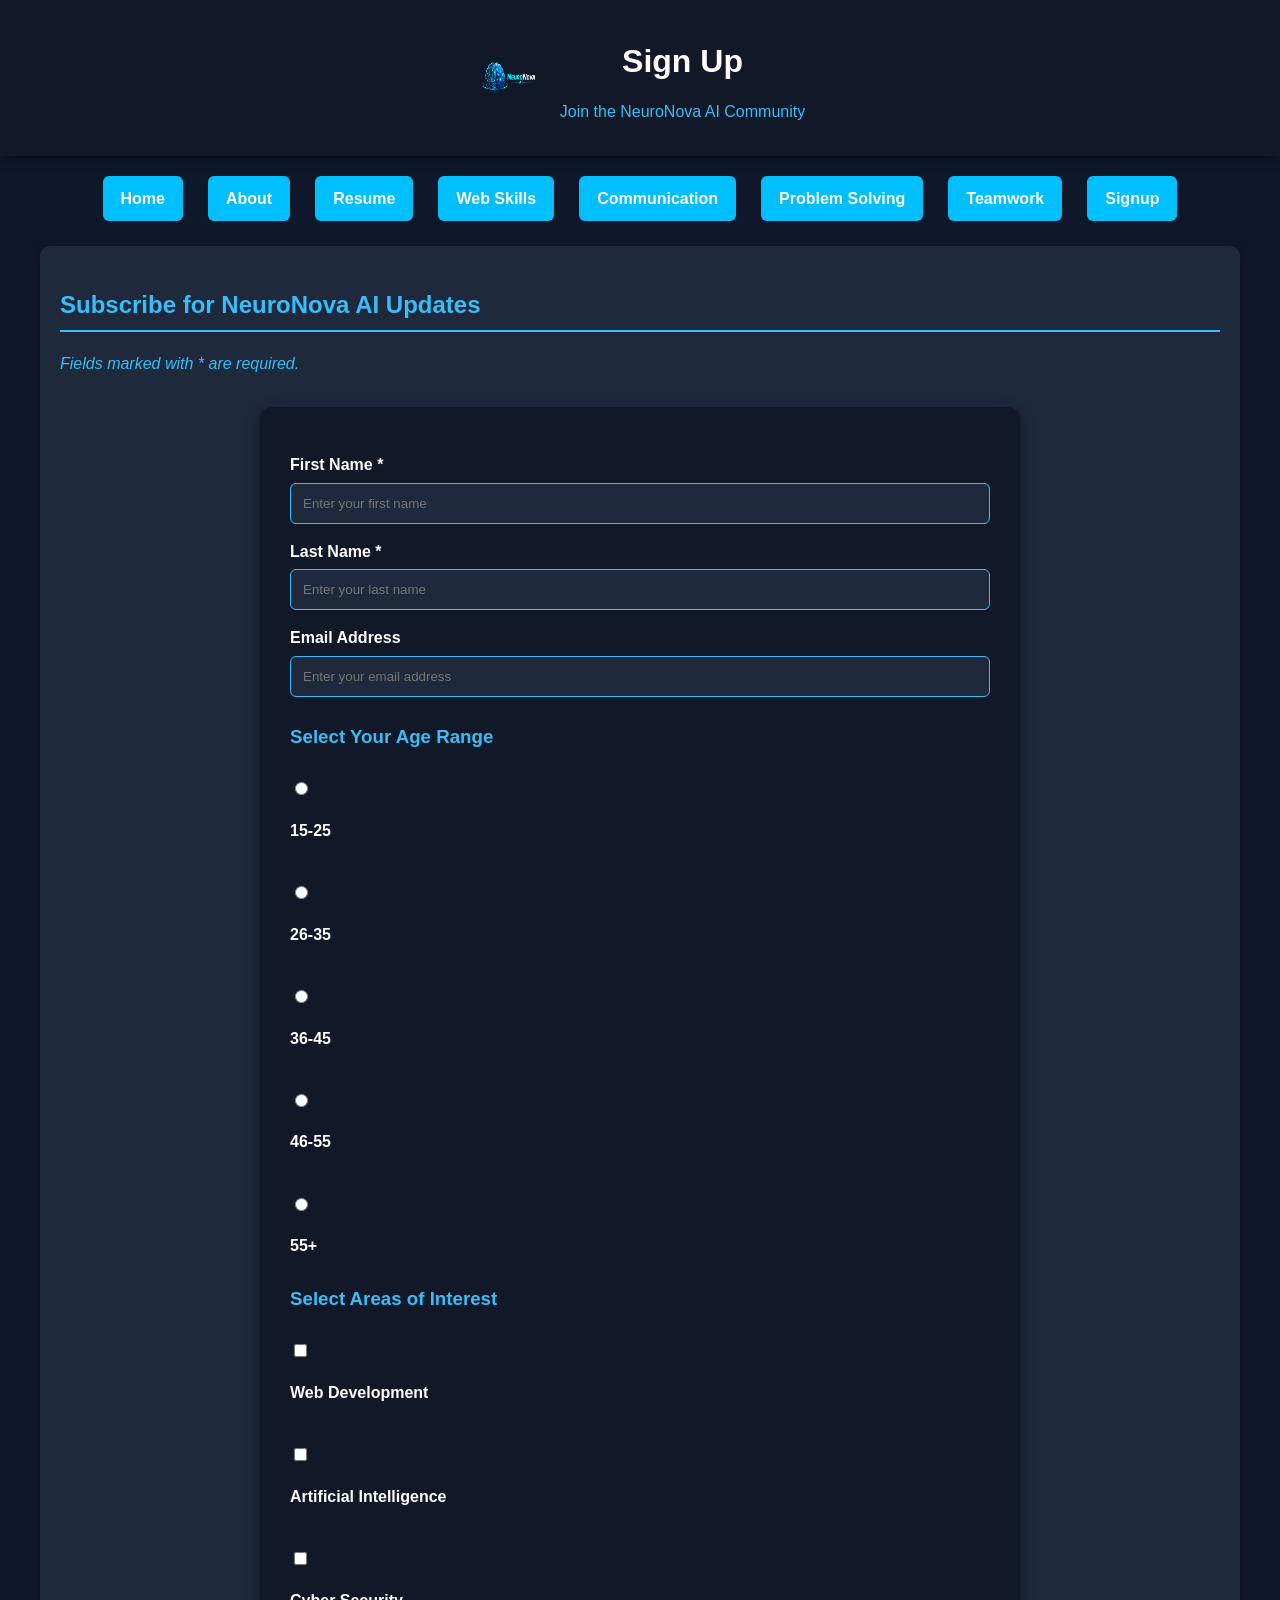
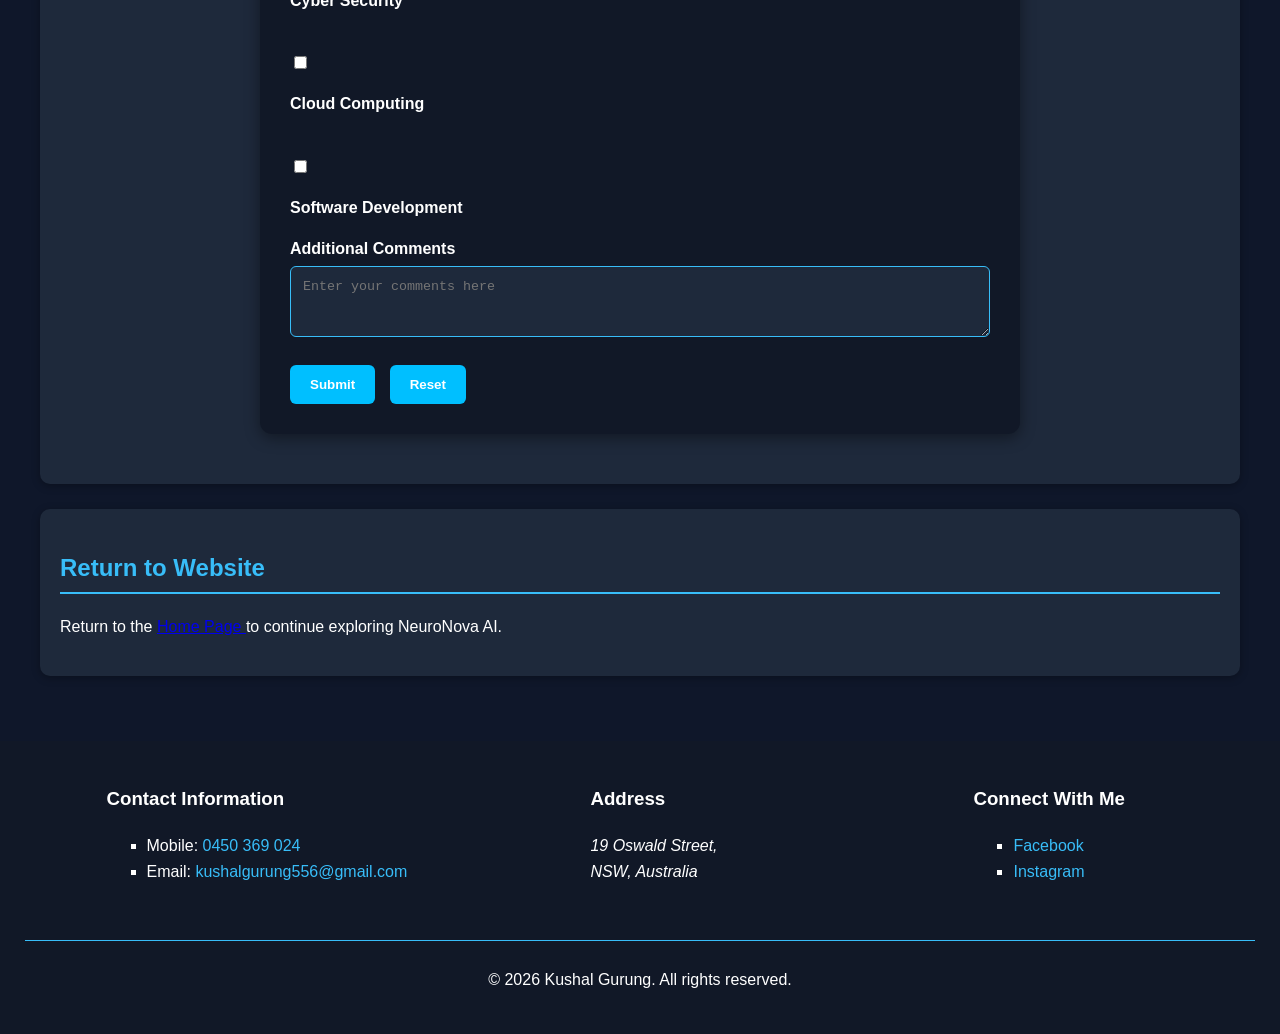
<file: sign_up.html>
<!DOCTYPE html>
<html lang="en">

<head>

    <!-- Signup Page -->

    <!-- Character Encoding -->
    <meta charset="UTF-8">

    <!-- Responsive Website -->
    <meta name="viewport"
        content="width=device-width, initial-scale=1.0">

    <!-- Page Title -->
    <title>NeuroNova AI | Newsletter Signup</title>

    <!-- Website Description -->
    <meta name="description"
        content="signup form for NeuroNova AI portfolio website.">

    <!-- Main Website CSS -->
    <link rel="stylesheet"
        href="./css/styles.css">

    <!-- Signup Page CSS -->
    <link rel="stylesheet"
        href="./css/signup.css">

    <!-- External JavaScript File -->
    <script src="./js/script.js"
        defer></script>

    <!-- Website Favicon -->
    <link rel="icon"
        type="image/png"
        href="./img/logo.png">

</head>

<body>

    <!-- Header Section -->
    <header>

        <div class="logo-container">

            <!-- Website Logo -->
            <img src="./img/logo.png"
                alt="NeuroNova AI Logo"
                class="logo">

            <!-- Website Heading -->
            <div class="header-text">

                <h1>Sign Up</h1>

                <p class="tagline">

                    Join the NeuroNova AI Community

                </p>

            </div>

        </div>

    </header>

    <!-- Navigation Menu -->
     <nav>

        <ul>

            <li>
                <a href="./index.html">Home</a>
            </li>

            <li>
                <a href="./kgurung_A4_about.html">About</a>
            </li>

            <li>
                <a href="./kgurung_A4_resume.html">Resume</a>
            </li>

            <li>
                <a href="./kgurung_A4_web_skills.html">Web Skills</a>
            </li>

            <li> 
                <a href="./communication.html"> Communication </a>
             </li> 
            <li> 
                <a href="./problem_solving.html"> Problem Solving </a> 
            </li> 
            <li> 
                <a href="./teamwork.html"> Teamwork </a> 
            </li>
             <li>
                <a href="./sign_up.html">
                    Signup
                </a>
            </li>

        </ul>

    </nav>


    <!-- Main Content -->
    <main>

        <!-- Signup Form Section -->
        <section>

            <h2>

                Subscribe for NeuroNova AI Updates

            </h2>

            <!-- Required Information -->
            <p class="required-text">

                Fields marked with * are required.

            </p>

            <!-- Newsletter Signup Form -->
            <form name="signupForm"
                onsubmit="return validateForm()">

                <!-- First Name -->
                <label for="fname">

                    First Name *

                </label>

                <input type="text"
                    id="fname"
                    name="fname"
                    maxlength="60"
                    placeholder="Enter your first name">

                <!-- Last Name -->
                <label for="lname">

                    Last Name *

                </label>

                <input type="text"
                    id="lname"
                    name="lname"
                    maxlength="60"
                    placeholder="Enter your last name">

                <!-- Email Address -->
                <label for="email">

                    Email Address

                </label>

                <input type="email"
                    id="email"
                    name="email"
                    maxlength="60"
                    placeholder="Enter your email address">

                <!-- Age Range -->
                <h3>

                    Select Your Age Range

                </h3>

                <input type="radio"
                    id="age1"
                    name="age"
                    value="15-25">

                <label for="age1">

                    15-25

                </label>

                <br>

                <input type="radio"
                    id="age2"
                    name="age"
                    value="26-35">

                <label for="age2">

                    26-35

                </label>

                <br>

                <input type="radio"
                    id="age3"
                    name="age"
                    value="36-45">

                <label for="age3">

                    36-45

                </label>

                <br>

                <input type="radio"
                    id="age4"
                    name="age"
                    value="46-55">

                <label for="age4">

                    46-55

                </label>

                <br>

                <input type="radio"
                    id="age5"
                    name="age"
                    value="55+">

                <label for="age5">

                    55+

                </label>

                <!-- Areas of Interest -->
                <h3>

                    Select Areas of Interest

                </h3>

                <input type="checkbox"
                    id="service1"
                    name="services"
                    value="Web Development">

                <label for="service1">

                    Web Development

                </label>

                <br>

                <input type="checkbox"
                    id="service2"
                    name="services"
                    value="Artificial Intelligence">

                <label for="service2">

                    Artificial Intelligence

                </label>

                <br>

                <input type="checkbox"
                    id="service3"
                    name="services"
                    value="Cyber Security">

                <label for="service3">

                    Cyber Security

                </label>

                <br>

                <input type="checkbox"
                    id="service4"
                    name="services"
                    value="Cloud Computing">

                <label for="service4">

                    Cloud Computing

                </label>

                <br>

                <input type="checkbox"
                    id="service5"
                    name="services"
                    value="Software Development">

                <label for="service5">

                    Software Development

                </label>

                <!-- Additional Comments -->
                <label for="comments">

                    Additional Comments

                </label>

                <textarea id="comments"
                    name="comments"
                    cols="60"
                    rows="3"
                    placeholder="Enter your comments here"></textarea>

                <!-- Submit Button -->
                <input type="submit"
                    value="Submit">

                <!-- Reset Button -->
                <input type="reset"
                    value="Reset">

            </form>

        </section>

        <!-- Return Section -->
        <section>

            <h2>

                Return to Website

            </h2>

            <p>

                Return to the
                <a href="./index.html">

                    Home Page

                </a>

                to continue exploring NeuroNova AI.

            </p>

        </section>

    </main>

    <!-- Footer Section -->
    <footer>

        <!-- Contact Information -->
        <div class="footer-section">

            <h3>

                Contact Information

            </h3>

            <ul>

                <li>

                    Mobile:
                    <a href="tel:0450369024">

                        0450 369 024

                    </a>

                </li>

                <li>

                    Email:
                    <a href="mailto:kushalgurung556@gmail.com">

                        kushalgurung556@gmail.com

                    </a>

                </li>

            </ul>

        </div>

        <!-- Address Section -->
        <div class="footer-section">

            <h3>

                Address

            </h3>

            <address>

                19 Oswald Street,<br>
                NSW, Australia

            </address>

        </div>

        <!-- Social Media -->
        <div class="footer-section">

            <h3>

                Connect With Me

            </h3>

            <ul>

                <li>

                    <a href="https://www.facebook.com/"
                        target="_blank">

                        Facebook

                    </a>

                </li>

                <li>

                    <a href="https://www.instagram.com/"
                        target="_blank">

                        Instagram

                    </a>

                </li>

            </ul>

        </div>

        <!-- Copyright -->
        <div class="copyright">

            <p>

                &copy; 2026 Kushal Gurung.
                All rights reserved.

            </p>

        </div>

    </footer>

</body>

</html>
</file>
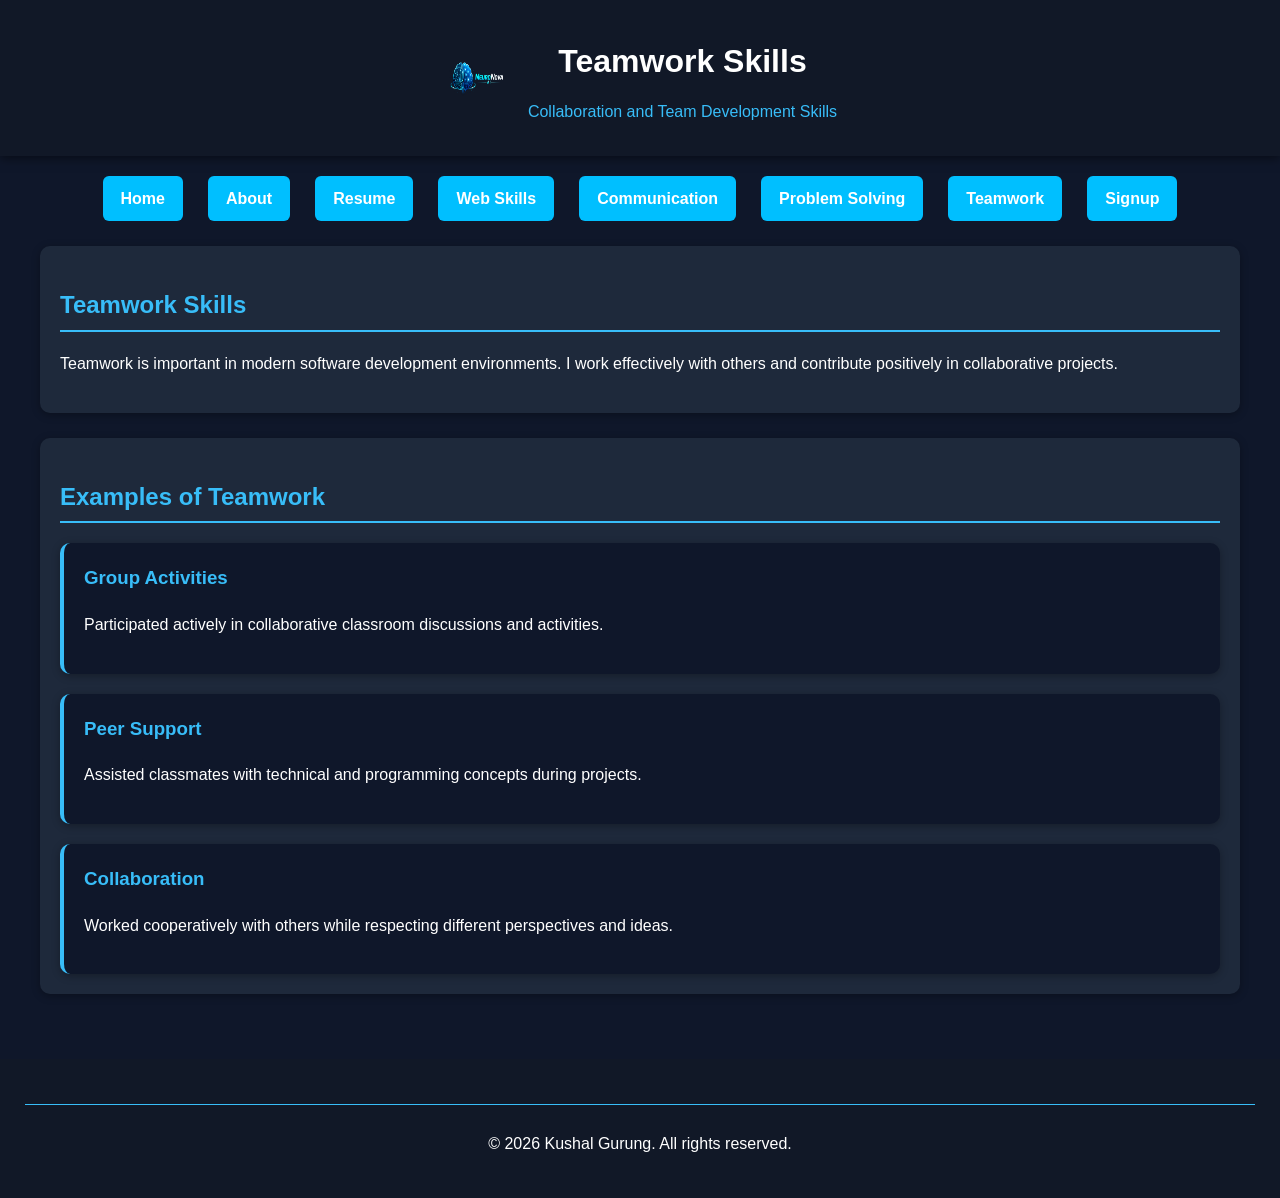
<file: teamwork.html>
<!DOCTYPE html>
<html lang="en">

<head>

    <!-- Teamwork Skills Page -->

    <meta charset="UTF-8">

    <meta name="viewport"
        content="width=device-width, initial-scale=1.0">

    <title>NeuroNova AI | Teamwork Skills</title>

    <meta name="description"
        content="Teamwork skills portfolio page.">

    <link rel="stylesheet"
        href="./css/styles.css">

    <link rel="icon"
        type="image/png"
        href="./img/logo.png">

</head>

<body>

    <!-- Header -->
    <header>

        <div class="logo-container">

            <img src="./img/logo.png"
                alt="NeuroNova AI Logo"
                class="logo">

            <div class="header-text">

                <h1>Teamwork Skills</h1>

                <p class="tagline">

                    Collaboration and Team
                    Development Skills

                </p>

            </div>

        </div>

    </header>

    <!-- Navigation -->
     <nav>

        <ul>

            <li>
                <a href="./index.html">Home</a>
            </li>

            <li>
                <a href="./kgurung_A4_about.html">About</a>
            </li>

            <li>
                <a href="./kgurung_A4_resume.html">Resume</a>
            </li>

            <li>
                <a href="./kgurung_A4_web_skills.html">Web Skills</a>
            </li>

            <li> 
                <a href="./communication.html"> Communication </a>
             </li> 
            <li> 
                <a href="./problem_solving.html"> Problem Solving </a> 
            </li> 
            <li> 
                <a href="./teamwork.html"> Teamwork </a> 
            </li>
             <li>
                <a href="./sign_up.html">
                    Signup
                </a>
            </li>

        </ul>

    </nav>

    <!-- Main Content -->
    <main>

        <section>

            <h2>Teamwork Skills</h2>

            <p>

                Teamwork is important in modern
                software development environments.
                I work effectively with others
                and contribute positively in
                collaborative projects.

            </p>

        </section>

        <section>

            <h2>Examples of Teamwork</h2>

            <div class="skill-card">

                <h3>Group Activities</h3>

                <p>

                    Participated actively in
                    collaborative classroom
                    discussions and activities.

                </p>

            </div>

            <div class="skill-card">

                <h3>Peer Support</h3>

                <p>

                    Assisted classmates with
                    technical and programming
                    concepts during projects.

                </p>

            </div>

            <div class="skill-card">

                <h3>Collaboration</h3>

                <p>

                    Worked cooperatively with
                    others while respecting
                    different perspectives
                    and ideas.

                </p>

            </div>

        </section>

    </main>

    <!-- Footer -->
    <footer>

        <div class="copyright">

            <p>

                &copy; 2026 Kushal Gurung.
                All rights reserved.

            </p>

        </div>

    </footer>

</body>

</html>
</file>
<file: css/styles.css>
/* General Body Styling                      */


body {

    background-color: #0f172a;

    color: white;

    font-family: Arial, Helvetica, "Lucida Sans", sans-serif;

    margin: 0;

    padding: 0;

    line-height: 1.6;

}


/* Header Styling                            */

header {

    position: sticky;

    top: 0;

    z-index: 1000;

    background-color: #111827;

    padding: 15px;

    box-shadow: 0 2px 10px rgba(0, 0, 0, 0.5);

}


/* Logo Section                              */

.logo-container {

    display: flex;

    align-items: center;

    justify-content: center;

    gap: 15px;

}


/* Logo Image */

.logo {

    width: 70px;

    height: 70px;

}


/* Website Tagline */

.tagline {

    color: #38bdf8;

    font-size: 16px;

    margin-top: -10px;

}


/* Navigation Bar                            */

nav ul {

    list-style-type: none;

    display: flex;

    justify-content: center;

    flex-wrap: wrap;

    gap: 15px;

    margin: 15px 0 0 0;

    padding: 0;

}


/* Navigation List Items */

nav ul li {

    margin: 5px;

}


/* Navigation Links as Buttons */

nav a {

    background-color: #00bfff;

    color: white;

    text-decoration: none;

    padding: 10px 18px;

    border-radius: 6px;

    font-weight: bold;

    transition: 0.3s;

    display: inline-block;

}


/* Hover Effect */

nav a:hover {

    background-color: #38bdf8;

    transform: scale(1.05);

}


/* Main Content                              */

main {

    padding: 20px;

}


/* Section Styling                           */

section {

    background-color: #1e293b;

    margin-bottom: 25px;

    padding: 20px;

    border-radius: 10px;

    box-shadow: 0 2px 8px rgba(0, 0, 0, 0.3);

}


/* Headings                                  */

h1 {

    color: white;

    font-weight: bold;

    text-align: center;

}


h2 {

    color: #38bdf8;

    border-bottom: 2px solid #38bdf8;

    padding-bottom: 5px;

}


/* Paragraph Styling                         */

p {

    font-size: 16px;

}


/* Text Alignment Classes                    */

.left {

    text-align: left;

}


.center {

    text-align: center;

}


.right {

    text-align: right;

}


/* Highlight Class                           */

.highlight {

    color: #00bfff;

    font-weight: bold;

}


/* ID Selector                               */

#mainpara {

    font-size: 18px;

    color: #38bdf8;

}


/* List Styling                              */

ul {

    list-style-type: square;

}


ol {

    list-style-type: upper-roman;

}


/* Image Section                             */

.slide {

    background-color: #0f172a;

    padding: 20px;

    text-align: center;

    border-radius: 10px;

}


/* Main Images */

.main-image {

    width: 300px;

    max-width: 100%;

    border-radius: 10px;

    border: 3px solid #38bdf8;

}


/* Profile Image */

.profile-image {

    width: 180px;

    border-radius: 10px;

    border: 3px solid #38bdf8;

}


/* Image Caption */

.caption {

    margin-top: 10px;

    color: #38bdf8;

    font-style: italic;

}


/* Table Styling                             */

table {

    width: 100%;

    border-collapse: collapse;

    margin-top: 20px;

    background-color: white;

    color: black;

}


/* Table Borders */

table,
th,
td {

    border: 1px solid black;

}


/* Table Cells */

th,
td {

    padding: 12px;

    text-align: center;

}


/* Table Headers */

th {

    background-color: #00bfff;

    color: white;

}


/* Footer Styling                            */

footer {

    background-color: #111827;

    color: white;

    padding: 25px;

    margin-top: 20px;

    display: flex;

    flex-wrap: wrap;

    justify-content: space-around;

    gap: 20px;

}


/* Footer Sections */

.footer-section {

    min-width: 200px;

}


/* Footer Links */

footer a {

    color: #38bdf8;

    text-decoration: none;

}


/* Footer Hover */

footer a:hover {

    text-decoration: underline;

}


/* Copyright */

.copyright {

    width: 100%;

    text-align: center;

    margin-top: 20px;

    border-top: 1px solid #38bdf8;

    padding-top: 10px;

}


/* Responsive Design                         */

@media screen and (max-width: 768px) {

    nav ul {

        flex-direction: column;

        align-items: center;

    }

    .logo-container {

        flex-direction: column;

        text-align: center;

    }

}


/* Print Friendly Styling                    */

@media print {

    /* Remove navigation bar */

    nav {

        display: none;

    }

    /* Remove dark backgrounds */

    body {

        background: white;

        color: black;

        font-size: 18px;

    }

    /* Remove section backgrounds */

    section {

        background: white;

        box-shadow: none;

        border: 1px solid black;

    }

    /* Black headings */

    h1,
    h2 {

        color: black;

        border: none;

    }

    /* Footer styling */

    footer {

        background: white;

        color: black;

        border-top: 1px solid black;

    }

    /* Links in print */

    a {

        color: black;

        text-decoration: none;

    }

}

/* =========================================
   Skill Cards Styling
========================================= */

.skill-card {

    background-color: #0f172a;

    padding: 20px;

    margin-top: 20px;

    border-radius: 10px;

    border-left: 4px solid #38bdf8;

    box-shadow: 0 2px 8px rgba(0, 0, 0, 0.3);

}


/* Skill Card Headings */

.skill-card h3 {

    color: #38bdf8;

    margin-top: 0;

}


/* Main Website Width */

main {

    max-width: 1200px;

    margin: auto;

}


/* Reusable Button Styling */

.btn {

    display: inline-block;

    background-color: #00bfff;

    color: white;

    padding: 12px 20px;

    border-radius: 6px;

    text-decoration: none;

    font-weight: bold;

    transition: 0.3s;

    margin-top: 15px;

}


/* Button Hover Effect */

.btn:hover {

    background-color: #38bdf8;

    transform: scale(1.05);

}


/* Responsive Improvements */

@media screen and (max-width: 768px) {

    .skill-card {

        padding: 15px;

    }

}
</file>
<file: css/signup.css>
/* Signup Page Styling */



/* Form Container */

form {

    background-color: #111827;

    padding: 30px;

    border-radius: 12px;

    max-width: 700px;

    margin: 30px auto;

    box-shadow: 0 4px 15px rgba(0, 0, 0, 0.4);

}


/* Form Headings */

form h3 {

    color: #38bdf8;

    margin-top: 25px;

}


/* Labels */

form label {

    display: block;

    margin-top: 15px;

    margin-bottom: 5px;

    font-weight: bold;

    color: white;

}


/* Text Inputs */

form input[type="text"],
form input[type="email"],
form textarea {

    width: 100%;

    padding: 12px;

    border-radius: 6px;

    border: 1px solid #38bdf8;

    background-color: #1e293b;

    color: white;

    box-sizing: border-box;

}


/* Textarea */

form textarea {

    resize: vertical;

}


/* Radio Buttons and Checkboxes */

form input[type="radio"],
form input[type="checkbox"] {

    margin-top: 12px;

    margin-right: 8px;

}


/* Submit and Reset Buttons */

form input[type="submit"],
form input[type="reset"] {

    background-color: #00bfff;

    color: white;

    border: none;

    padding: 12px 20px;

    margin-top: 20px;

    margin-right: 10px;

    border-radius: 6px;

    font-weight: bold;

    cursor: pointer;

    transition: 0.3s;

}


/* Hover Effects */

form input[type="submit"]:hover,
form input[type="reset"]:hover {

    background-color: #38bdf8;

    transform: scale(1.05);

}


/* Required Text */

.required-text {

    color: #38bdf8;

    font-style: italic;

}


/* Responsive Design */

@media screen and (max-width: 768px) {

    form {

        margin: 15px;

        padding: 20px;

    }

}
</file>
